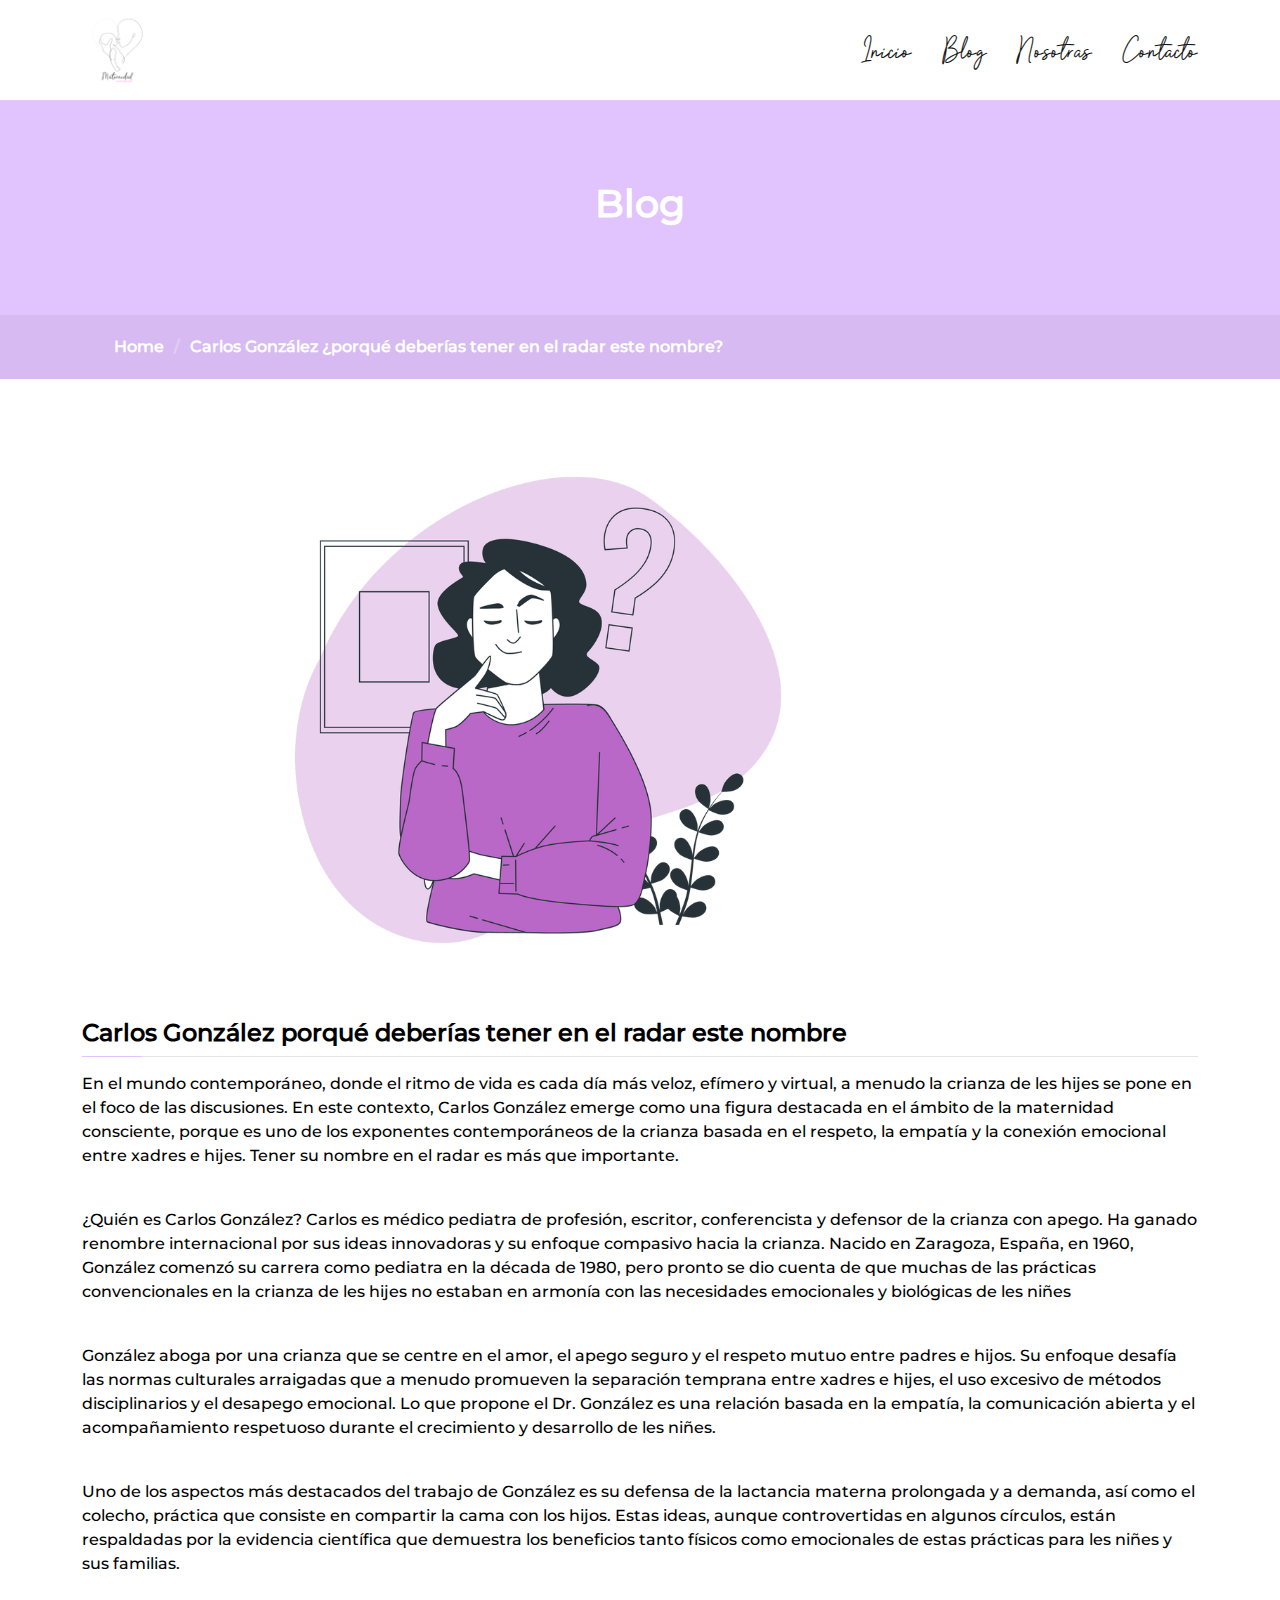
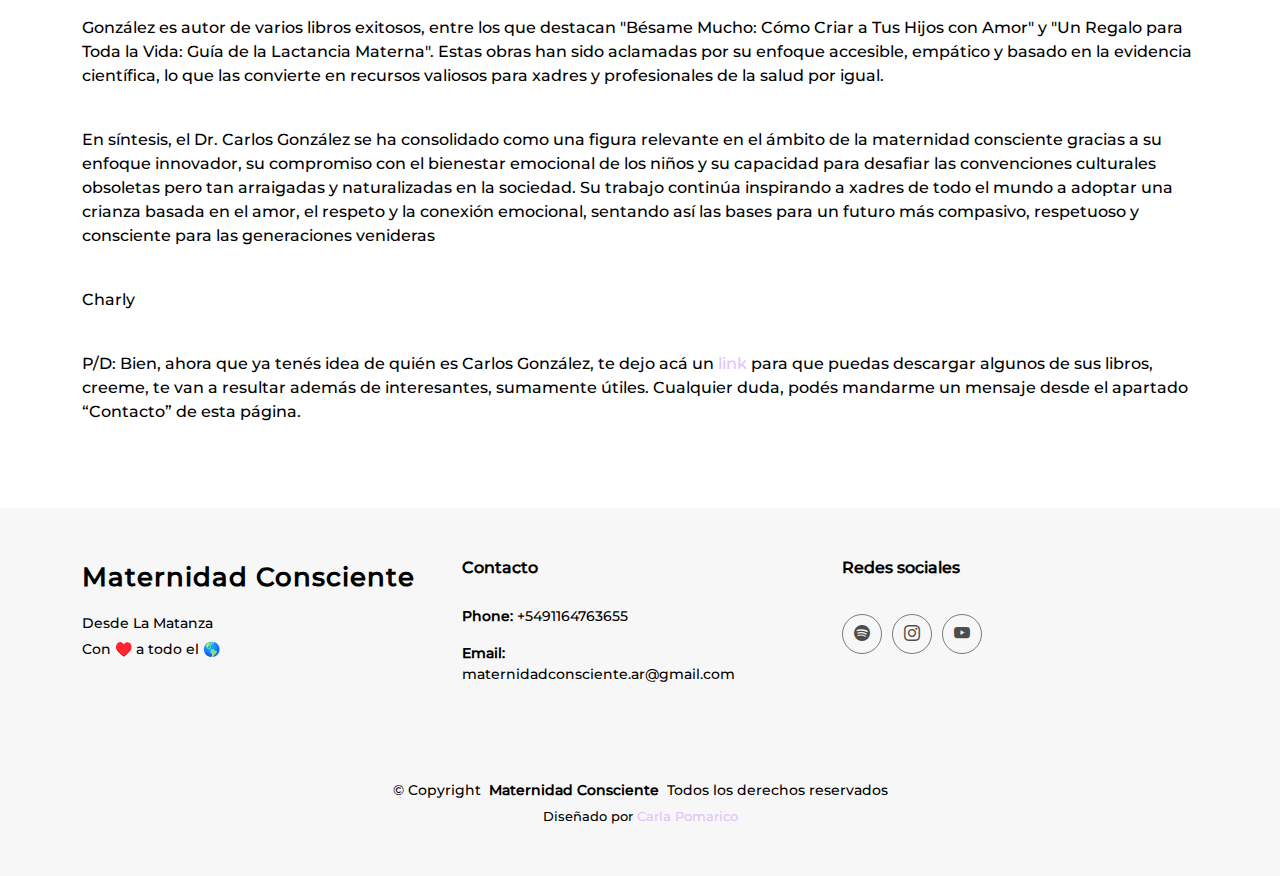
<file: blog1.html>
<!DOCTYPE html>
<html lang="es">

<head>
  <meta charset="utf-8">
  <meta content="width=device-width, initial-scale=1.0" name="viewport">
  <title>Blog - Maternidad Consciente</title>
  <meta content="" name="description">
  <meta content="" name="keywords">

  <!-- Favicons -->
  <link href="" rel="icon">
  <link href="" rel="apple-touch-icon">

  <!-- Fonts -->
  <link href="https://fonts.googleapis.com" rel="preconnect">
  <link href="https://fonts.gstatic.com" rel="preconnect" crossorigin>
  <link href="https://fonts.googleapis.com/css2?family=Open+Sans:ital,wght@0,300;0,400;0,500;0,600;0,700;0,800;1,300;1,400;1,500;1,600;1,700;1,800&family=Poppins:ital,wght@0,100;0,200;0,300;0,400;0,500;0,600;0,700;0,800;0,900;1,100;1,200;1,300;1,400;1,500;1,600;1,700;1,800;1,900&family=Raleway:ital,wght@0,100;0,200;0,300;0,400;0,500;0,600;0,700;0,800;0,900;1,100;1,200;1,300;1,400;1,500;1,600;1,700;1,800;1,900&display=swap" rel="stylesheet">

  <!-- Vendor CSS Files -->
  <link href="assets/vendor/bootstrap/css/bootstrap.min.css" rel="stylesheet">
  <link href="assets/vendor/bootstrap-icons/bootstrap-icons.css" rel="stylesheet">
  <link href="assets/vendor/aos/aos.css" rel="stylesheet">
  <link href="assets/vendor/glightbox/css/glightbox.min.css" rel="stylesheet">
  <link href="assets/vendor/swiper/swiper-bundle.min.css" rel="stylesheet">

  <!-- Main CSS File -->
  <link href="assets/css/main.css" rel="stylesheet">

  <!-- =======================================================
  * Template Name: Mentor
  * Template URL: https://bootstrapmade.com/mentor-free-education-bootstrap-theme/
  * Updated: May 18 2024 with Bootstrap v5.3.3
  * Author: BootstrapMade.com
  * License: https://bootstrapmade.com/license/
  ======================================================== -->
</head>

<body class="course-details-page">

  <header id="header" class="header d-flex align-items-center sticky-top">
    <div class="container-fluid container-xl position-relative d-flex align-items-center">

      <a href="index.html" class="logo d-flex align-items-center me-auto">
        <!-- Uncomment the line below if you also wish to use an image logo -->
        <!-- <img src="assets/img/logo.png" alt=""> -->
        <img src="./assets/img/web logo1.png" alt="">
      </a>

      <nav id="navmenu" class="navmenu">
        <ul>
          <li><a href="index.html" >Inicio<br></a></li> 
          <li><a href="blog.html">Blog</a></li>           
          <li><a href="about.html">Nosotras</a></li>        
          <li><a href="contact.html">Contacto</a></li>
        </ul>
        <i class="mobile-nav-toggle d-xl-none bi bi-list"></i>
      </nav>

      

    </div>
  </header>

  <main class="main">

    <!-- Page Title -->
    <div class="page-title" data-aos="fade">
      <div class="heading">
        <div class="container">
          <div class="row d-flex justify-content-center text-center">
            <div class="col-lg-8">
              <h1>Blog</h1>
              <p class="mb-0"></p>
            </div>
          </div>
        </div>
      </div>
      <nav class="breadcrumbs">
        <div class="container">
          <ol>
            <li><a href="index.html">Home</a></li>
            <li class="current">Carlos González ¿porqué deberías tener en el radar este nombre?</li>
          </ol>
        </div>
      </nav>
    </div><!-- End Page Title -->

    <!-- Courses Course Details Section -->
    <section id="courses-course-details" class="courses-course-details section">

      <div class="container" data-aos="fade-up">

        <div class="row">
          <div class="col-lg-12">
            
            <img src="assets/img/1..png" class="img-fluid" alt="" >
            <h3>Carlos González porqué deberías tener en el radar este nombre</h3>
            <p> En el mundo contemporáneo, donde el ritmo de vida es cada día más veloz, efímero y virtual, a menudo la crianza de les hijes se pone en el foco de las discusiones. En este contexto, Carlos González emerge como una figura destacada en el ámbito de la maternidad consciente, porque es uno de los exponentes contemporáneos de la crianza basada en el respeto, la empatía y la conexión emocional entre xadres e hijes. Tener su nombre en el radar es más que importante.</p><br>
            <p>¿Quién es Carlos González? Carlos es médico pediatra de profesión, escritor, conferencista y defensor de la crianza con apego. Ha ganado renombre internacional por sus ideas innovadoras y su enfoque compasivo hacia la crianza. Nacido en Zaragoza, España, en 1960, González comenzó su carrera como pediatra en la década de 1980, pero pronto se dio cuenta de que muchas de las prácticas convencionales en la crianza de les hijes no estaban en armonía con las necesidades emocionales y biológicas de les niñes</p><br>
            <p>González aboga por una crianza que se centre en el amor, el apego seguro y el respeto mutuo entre padres e hijos. Su enfoque desafía las normas culturales arraigadas que a menudo promueven la separación temprana entre xadres e hijes, el uso excesivo de métodos disciplinarios y el desapego emocional. Lo que propone el Dr. González es una relación basada en la empatía, la comunicación abierta y el acompañamiento respetuoso durante el crecimiento y desarrollo de les niñes. </p><br>
            <p>Uno de los aspectos más destacados del trabajo de González es su defensa de la lactancia materna prolongada y a demanda, así como el colecho, práctica que consiste en compartir la cama con los hijos. Estas ideas, aunque controvertidas en algunos círculos, están respaldadas por la evidencia científica que demuestra los beneficios tanto físicos como emocionales de estas prácticas para les niñes y sus familias. </p><br>
            <p>González es autor de varios libros exitosos, entre los que destacan "Bésame Mucho: Cómo Criar a Tus Hijos con Amor" y "Un Regalo para Toda la Vida: Guía de la Lactancia Materna". Estas obras han sido aclamadas por su enfoque accesible, empático y basado en la evidencia científica, lo que las convierte en recursos valiosos para xadres y profesionales de la salud por igual.</p><br>
            <p>En síntesis, el Dr. Carlos González se ha consolidado como una figura relevante en el ámbito de la maternidad consciente gracias a su enfoque innovador, su compromiso con el bienestar emocional de los niños y su capacidad para desafiar las convenciones culturales obsoletas pero tan arraigadas y naturalizadas en la sociedad. Su trabajo continúa inspirando a xadres de todo el mundo a adoptar una crianza basada en el amor, el respeto y la conexión emocional, sentando así las bases para un futuro más compasivo, respetuoso y consciente para las generaciones venideras</p><br>
            <p>Charly </p><br>
            <p>P/D: Bien, ahora que ya tenés idea de quién es Carlos González, te dejo acá un <a href="https://drive.google.com/drive/folders/1RFBv1OMxlabTJDpLZi9rCRRDMfctDcDs">link</a> para que puedas descargar algunos de sus libros, creeme, te van a resultar además de interesantes, sumamente útiles. Cualquier duda, podés mandarme un mensaje desde el apartado “Contacto” de esta página.</p><br><br>
            
          </div>          
        </div>
      </div>
    </section><!-- /Courses Course Details Section -->
    

    <!-- /Tabs Section<section id="tabs" class="tabs section">

      <div class="container" data-aos="fade-up" data-aos-delay="100">

        <div class="row">
          <div class="col-lg-3">
            <ul class="nav nav-tabs flex-column">
              <li class="nav-item">
                <a class="nav-link active show" data-bs-toggle="tab" href="#tab-1">Modi sit est</a>
              </li>
              <li class="nav-item">
                <a class="nav-link" data-bs-toggle="tab" href="#tab-2">Unde praesentium sed</a>
              </li>
              <li class="nav-item">
                <a class="nav-link" data-bs-toggle="tab" href="#tab-3">Pariatur explicabo vel</a>
              </li>
              <li class="nav-item">
                <a class="nav-link" data-bs-toggle="tab" href="#tab-4">Nostrum qui quasi</a>
              </li>
              <li class="nav-item">
                <a class="nav-link" data-bs-toggle="tab" href="#tab-5">Iusto ut expedita aut</a>
              </li>
            </ul>
          </div>
          <div class="col-lg-9 mt-4 mt-lg-0">
            <div class="tab-content">
              <div class="tab-pane active show" id="tab-1">
                <div class="row">
                  <div class="col-lg-8 details order-2 order-lg-1">
                    <h3>Architecto ut aperiam autem id</h3>
                    <p class="fst-italic">Qui laudantium consequatur laborum sit qui ad sapiente dila parde sonata raqer a videna mareta paulona marka</p>
                    <p>Et nobis maiores eius. Voluptatibus ut enim blanditiis atque harum sint. Laborum eos ipsum ipsa odit magni. Incidunt hic ut molestiae aut qui. Est repellat minima eveniet eius et quis magni nihil. Consequatur dolorem quaerat quos qui similique accusamus nostrum rem vero</p>
                  </div>
                  <div class="col-lg-4 text-center order-1 order-lg-2">
                    <img src="assets/img/Fondo.png" alt="" class="img-fluid">
                  </div>
                </div>
              </div>
              <div class="tab-pane" id="tab-2">
                <div class="row">
                  <div class="col-lg-8 details order-2 order-lg-1">
                    <h3>Et blanditiis nemo veritatis excepturi</h3>
                    <p class="fst-italic">Qui laudantium consequatur laborum sit qui ad sapiente dila parde sonata raqer a videna mareta paulona marka</p>
                    <p>Ea ipsum voluptatem consequatur quis est. Illum error ullam omnis quia et reiciendis sunt sunt est. Non aliquid repellendus itaque accusamus eius et velit ipsa voluptates. Optio nesciunt eaque beatae accusamus lerode pakto madirna desera vafle de nideran pal</p>
                  </div>
                  <div class="col-lg-4 text-center order-1 order-lg-2">
                    <img src="assets/img/Fondo.png" alt="" class="img-fluid">
                  </div>
                </div>
              </div>
              <div class="tab-pane" id="tab-3">
                <div class="row">
                  <div class="col-lg-8 details order-2 order-lg-1">
                    <h3>Impedit facilis occaecati odio neque aperiam sit</h3>
                    <p class="fst-italic">Eos voluptatibus quo. Odio similique illum id quidem non enim fuga. Qui natus non sunt dicta dolor et. In asperiores velit quaerat perferendis aut</p>
                    <p>Iure officiis odit rerum. Harum sequi eum illum corrupti culpa veritatis quisquam. Neque necessitatibus illo rerum eum ut. Commodi ipsam minima molestiae sed laboriosam a iste odio. Earum odit nesciunt fugiat sit ullam. Soluta et harum voluptatem optio quae</p>
                  </div>
                  <div class="col-lg-4 text-center order-1 order-lg-2">
                    <img src="assets/img/Fondo.png" alt="" class="img-fluid">
                  </div>
                </div>
              </div>
              <div class="tab-pane" id="tab-4">
                <div class="row">
                  <div class="col-lg-8 details order-2 order-lg-1">
                    <h3>Fuga dolores inventore laboriosam ut est accusamus laboriosam dolore</h3>
                    <p class="fst-italic">Totam aperiam accusamus. Repellat consequuntur iure voluptas iure porro quis delectus</p>
                    <p>Eaque consequuntur consequuntur libero expedita in voluptas. Nostrum ipsam necessitatibus aliquam fugiat debitis quis velit. Eum ex maxime error in consequatur corporis atque. Eligendi asperiores sed qui veritatis aperiam quia a laborum inventore</p>
                  </div>
                  <div class="col-lg-4 text-center order-1 order-lg-2">
                    <img src="assets/img/Fondo.png" alt="" class="img-fluid">
                  </div>
                </div>
              </div>
              <div class="tab-pane" id="tab-5">
                <div class="row">
                  <div class="col-lg-8 details order-2 order-lg-1">
                    <h3>Est eveniet ipsam sindera pad rone matrelat sando reda</h3>
                    <p class="fst-italic">Omnis blanditiis saepe eos autem qui sunt debitis porro quia.</p>
                    <p>Exercitationem nostrum omnis. Ut reiciendis repudiandae minus. Omnis recusandae ut non quam ut quod eius qui. Ipsum quia odit vero atque qui quibusdam amet. Occaecati sed est sint aut vitae molestiae voluptate vel</p>
                  </div>
                  <div class="col-lg-4 text-center order-1 order-lg-2">
                    <img src="assets/img/Fondo.png" alt="" class="img-fluid">
                  </div>
                </div>
              </div>
            </div>
          </div>
        </div>

      </div>

    </section> -->

  </main>

    <!-- FOOTER  -->
    <footer id="footer" class="footer position-relative">

      <div class="container footer-top">
        <div class="row gy-4">
          <div class="col-lg-4 col-md-6 footer-about">
            <a href="index.html" class="logo d-flex align-items-center">
              <span class="sitename">Maternidad Consciente</span>
            </a>
            <div class="footer-contact pt-3">
              <p>Desde La Matanza</p>
              <p>Con ♥️ a todo el 🌎</p>
              
            </div>
            
          </div>
  
          <div class="col-lg-2 col-md-3 footer-links">
            <h4>Contacto</h4>
            <ul>
              <p class="mt-3"><strong>Phone:</strong> <span>+5491164763655</span></p>
              <p><strong>Email:</strong> <span>maternidadconsciente.ar@gmail.com</span></p>
            </ul>
          </div>
  
          <div class="col-lg-2 col-md-3 footer-links">          
          </div>
  
          <div class="col-lg-4 col-md-12 footer-newsletter">
            <h4>Redes sociales</h4>
            <div class="social-links d-flex mt-4">
              <a href="https://open.spotify.com/show/2LHsCtGctNnE9s2NsYrNI2"><i class="bi bi-spotify"></i></a>
              <a href="https://www.instagram.com/maternidadconsciente.ar/"><i class="bi bi-instagram"></i></a>
              <a href="https://www.youtube.com/channel/UCr6uU4M3tH1IjW_aCjeZqSw"><i class="bi bi-youtube"></i></a>
    
            </div>          
          </div>
  
        </div>
      </div>
  
        <!-- derechos -->
      <div class="container copyright text-center mt-4">
        <p>© <span>Copyright</span> <strong class="px-1 sitename">Maternidad Consciente</strong> <span>Todos los derechos reservados</span></p>
        <div class="credits">
              Diseñado por <a href="#">Carla Pomarico</a>
        </div>
      </div>
  
    </footer>

  <!-- Scroll Top -->
  <a href="#" id="scroll-top" class="scroll-top d-flex align-items-center justify-content-center"><i class="bi bi-arrow-up-short"></i></a>

  <!-- Preloader -->
  <div id="preloader"></div>

  <!-- Vendor JS Files -->
  <script src="assets/vendor/bootstrap/js/bootstrap.bundle.min.js"></script>
  <script src="assets/vendor/php-email-form/validate.js"></script>
  <script src="assets/vendor/aos/aos.js"></script>
  <script src="assets/vendor/glightbox/js/glightbox.min.js"></script>
  <script src="assets/vendor/purecounter/purecounter_vanilla.js"></script>
  <script src="assets/vendor/swiper/swiper-bundle.min.js"></script>

  <!-- Main JS File -->
  <script src="assets/js/main.js"></script>

</body>

</html>
</file>
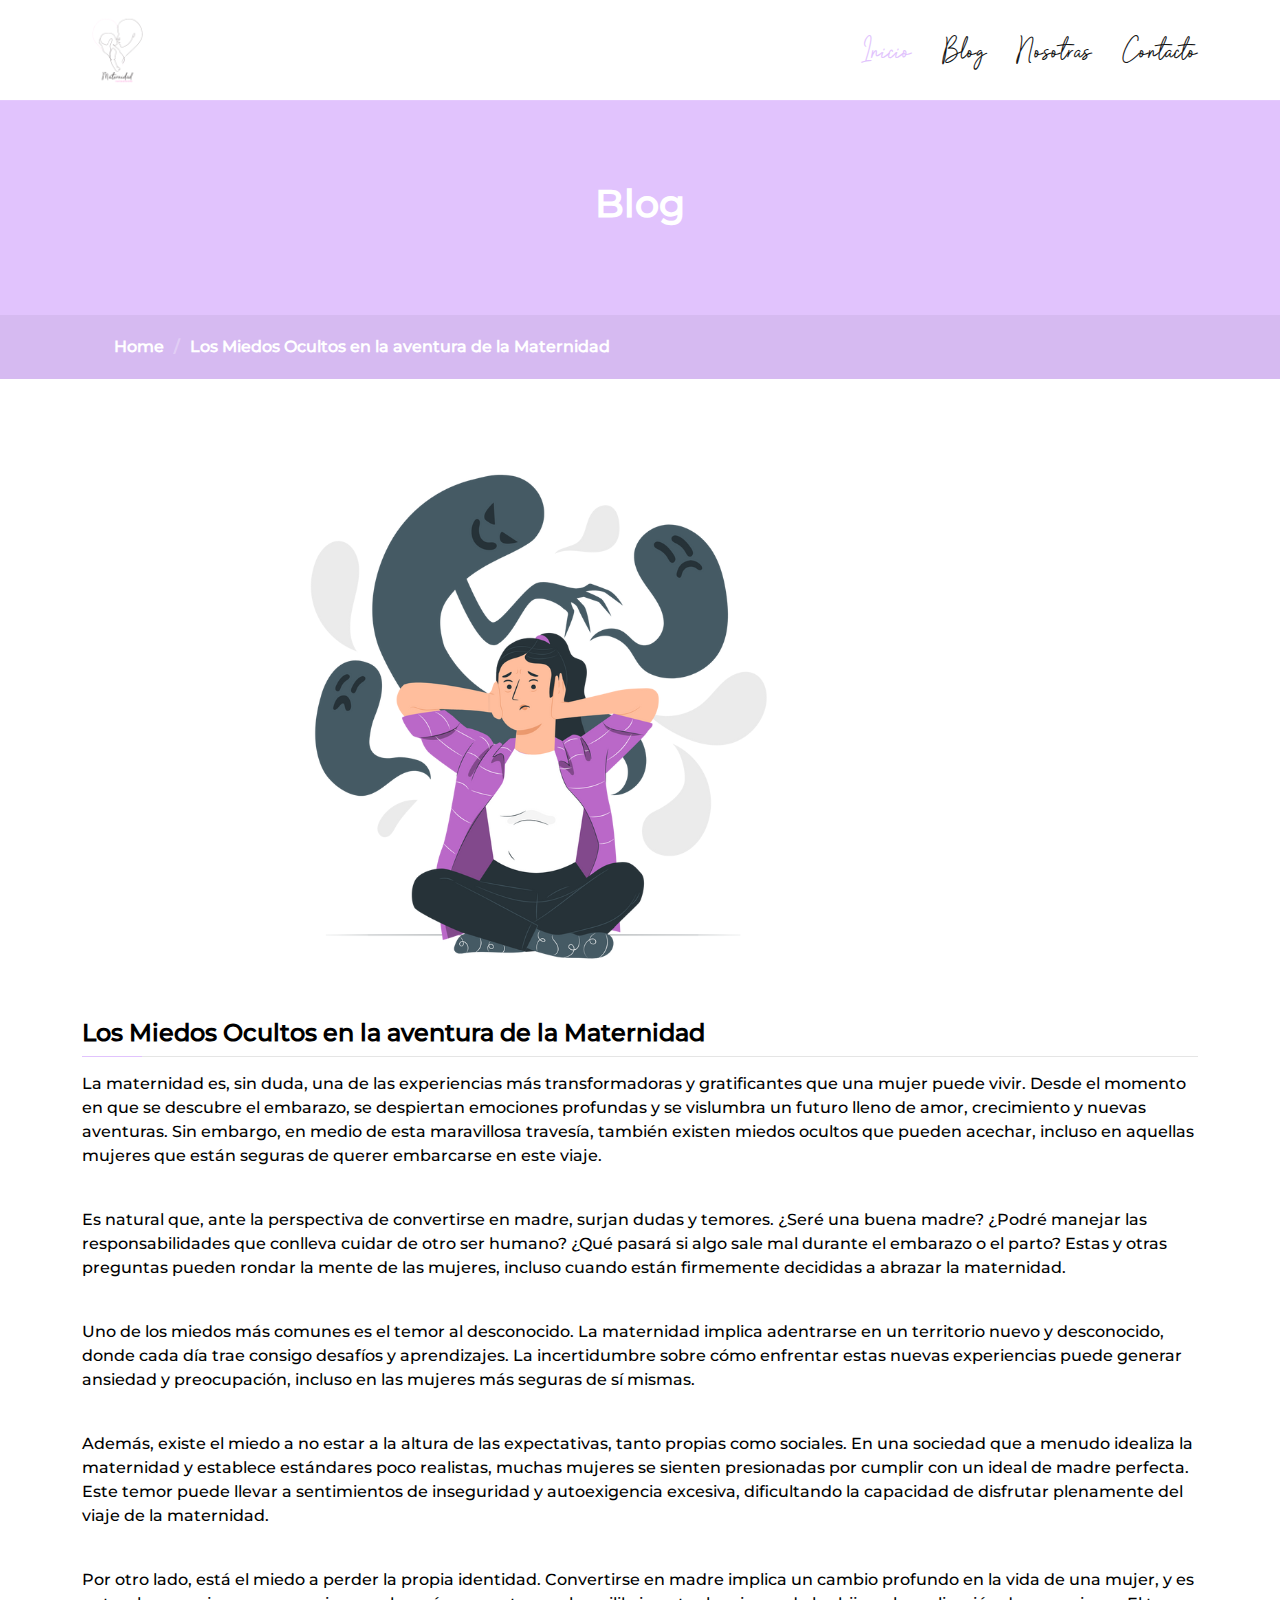
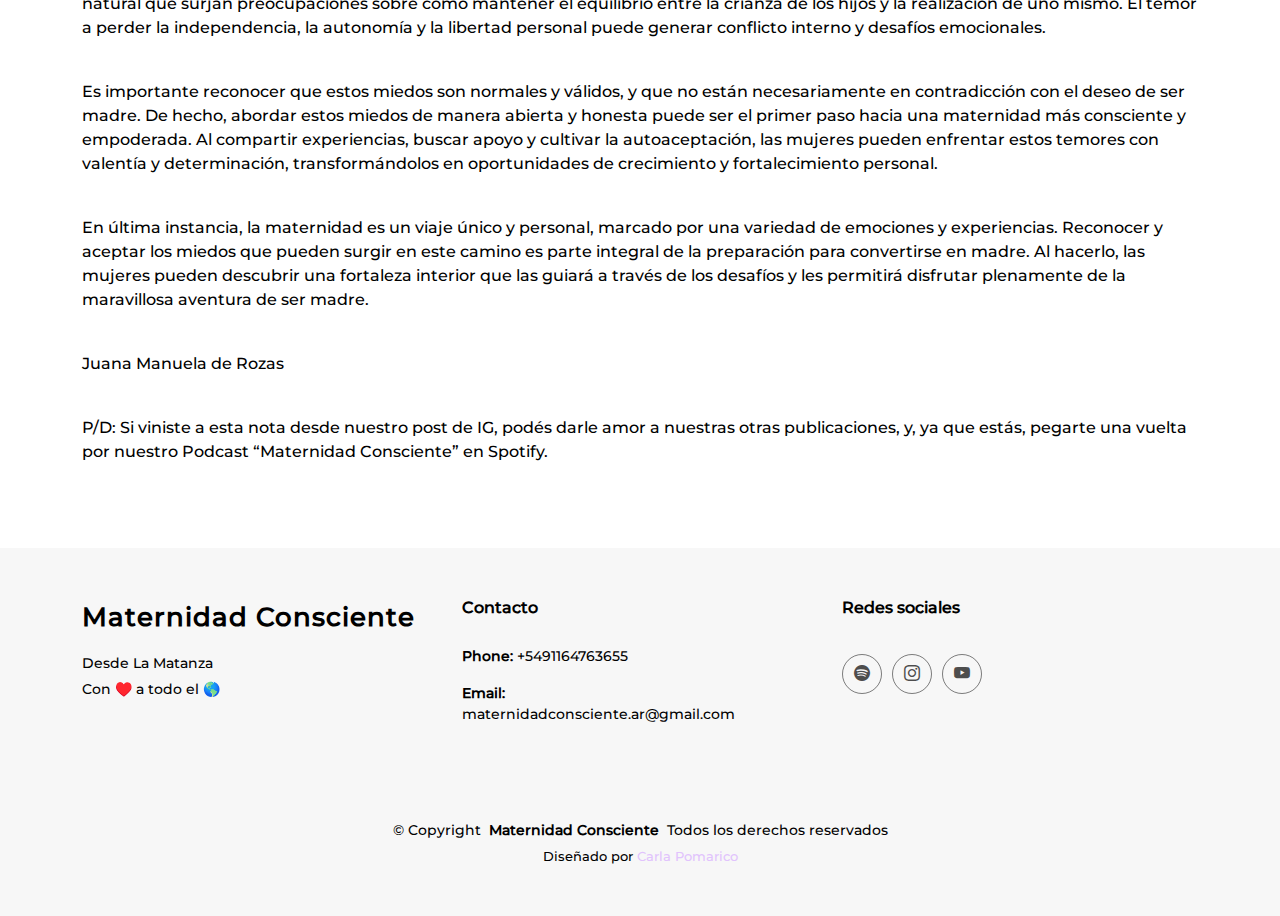
<file: blog2.html>
<!DOCTYPE html>
<html lang="es">

<head>
  <meta charset="utf-8">
  <meta content="width=device-width, initial-scale=1.0" name="viewport">
  <title>Blog - Maternidad Consciente</title>
  <meta content="" name="description">
  <meta content="" name="keywords">

  <!-- Favicons -->
  <link href="" rel="icon">
  <link href="" rel="apple-touch-icon">

  <!-- Fonts -->
  <link href="https://fonts.googleapis.com" rel="preconnect">
  <link href="https://fonts.gstatic.com" rel="preconnect" crossorigin>
  <link href="https://fonts.googleapis.com/css2?family=Open+Sans:ital,wght@0,300;0,400;0,500;0,600;0,700;0,800;1,300;1,400;1,500;1,600;1,700;1,800&family=Poppins:ital,wght@0,100;0,200;0,300;0,400;0,500;0,600;0,700;0,800;0,900;1,100;1,200;1,300;1,400;1,500;1,600;1,700;1,800;1,900&family=Raleway:ital,wght@0,100;0,200;0,300;0,400;0,500;0,600;0,700;0,800;0,900;1,100;1,200;1,300;1,400;1,500;1,600;1,700;1,800;1,900&display=swap" rel="stylesheet">

  <!-- Vendor CSS Files -->
  <link href="assets/vendor/bootstrap/css/bootstrap.min.css" rel="stylesheet">
  <link href="assets/vendor/bootstrap-icons/bootstrap-icons.css" rel="stylesheet">
  <link href="assets/vendor/aos/aos.css" rel="stylesheet">
  <link href="assets/vendor/glightbox/css/glightbox.min.css" rel="stylesheet">
  <link href="assets/vendor/swiper/swiper-bundle.min.css" rel="stylesheet">

  <!-- Main CSS File -->
  <link href="assets/css/main.css" rel="stylesheet">

  <!-- =======================================================
  * Template Name: Mentor
  * Template URL: https://bootstrapmade.com/mentor-free-education-bootstrap-theme/
  * Updated: May 18 2024 with Bootstrap v5.3.3
  * Author: BootstrapMade.com
  * License: https://bootstrapmade.com/license/
  ======================================================== -->
</head>

<body class="course-details-page">

  <header id="header" class="header d-flex align-items-center sticky-top">
    <div class="container-fluid container-xl position-relative d-flex align-items-center">

      <a href="index.html" class="logo d-flex align-items-center me-auto">
        <!-- Uncomment the line below if you also wish to use an image logo -->
        <img src="./assets/img/web logo1.png" alt="">
      </a>

      <nav id="navmenu" class="navmenu">
        <ul>
          <li><a href="index.html" class="active">Inicio<br></a></li>  
          <li><a href="blog.html">Blog</a></li>          
          <li><a href="about.html">Nosotras</a></li>
          <li><a href="contact.html">Contacto</a></li>
        </ul>
        <i class="mobile-nav-toggle d-xl-none bi bi-list"></i>
      </nav>


    </div>
  </header>

  <main class="main">

    <!-- Page Title -->
    <div class="page-title" data-aos="fade">
      <div class="heading">
        <div class="container">
          <div class="row d-flex justify-content-center text-center">
            <div class="col-lg-8">
              <h1>Blog</h1>
              <p class="mb-0"></p>
            </div>
          </div>
        </div>
      </div>
      <nav class="breadcrumbs">
        <div class="container">
          <ol>
            <li><a href="index.html">Home</a></li>
            <li class="current">Los Miedos Ocultos en la aventura de la Maternidad</li>
          </ol>
        </div>
      </nav>
    </div><!-- End Page Title -->

    <!-- Courses Course Details Section -->
    <section id="courses-course-details" class="courses-course-details section">

      <div class="container" data-aos="fade-up">

        <div class="row">
          <div class="col-lg-12">
            
            <img src="assets/img/2..png" class="img-fluid" alt="" >
            <h3>Los Miedos Ocultos en la aventura de la Maternidad</h3>
            <p> La maternidad es, sin duda, una de las experiencias más transformadoras y gratificantes que una mujer puede vivir. Desde el momento en que se descubre el embarazo, se despiertan emociones profundas y se vislumbra un futuro lleno de amor, crecimiento y nuevas aventuras. Sin embargo, en medio de esta maravillosa travesía, también existen miedos ocultos que pueden acechar, incluso en aquellas mujeres que están seguras de querer embarcarse en este viaje. </p><br>
            <p>Es natural que, ante la perspectiva de convertirse en madre, surjan dudas y temores. ¿Seré una buena madre? ¿Podré manejar las responsabilidades que conlleva cuidar de otro ser humano? ¿Qué pasará si algo sale mal durante el embarazo o el parto? Estas y otras preguntas pueden rondar la mente de las mujeres, incluso cuando están firmemente decididas a abrazar la maternidad.</p><br>
            <p>Uno de los miedos más comunes es el temor al desconocido. La maternidad implica adentrarse en un territorio nuevo y desconocido, donde cada día trae consigo desafíos y aprendizajes. La incertidumbre sobre cómo enfrentar estas nuevas experiencias puede generar ansiedad y preocupación, incluso en las mujeres más seguras de sí mismas.</p><br>
            <p>Además, existe el miedo a no estar a la altura de las expectativas, tanto propias como sociales. En una sociedad que a menudo idealiza la maternidad y establece estándares poco realistas, muchas mujeres se sienten presionadas por cumplir con un ideal de madre perfecta. Este temor puede llevar a sentimientos de inseguridad y autoexigencia excesiva, dificultando la capacidad de disfrutar plenamente del viaje de la maternidad.</p><br>
            <p>Por otro lado, está el miedo a perder la propia identidad. Convertirse en madre implica un cambio profundo en la vida de una mujer, y es natural que surjan preocupaciones sobre cómo mantener el equilibrio entre la crianza de los hijos y la realización de uno mismo. El temor a perder la independencia, la autonomía y la libertad personal puede generar conflicto interno y desafíos emocionales.</p><br>
            <p>Es importante reconocer que estos miedos son normales y válidos, y que no están necesariamente en contradicción con el deseo de ser madre. De hecho, abordar estos miedos de manera abierta y honesta puede ser el primer paso hacia una maternidad más consciente y empoderada. Al compartir experiencias, buscar apoyo y cultivar la autoaceptación, las mujeres pueden enfrentar estos temores con valentía y determinación, transformándolos en oportunidades de crecimiento y fortalecimiento personal.</p><br>
            <p>En última instancia, la maternidad es un viaje único y personal, marcado por una variedad de emociones y experiencias. Reconocer y aceptar los miedos que pueden surgir en este camino es parte integral de la preparación para convertirse en madre. Al hacerlo, las mujeres pueden descubrir una fortaleza interior que las guiará a través de los desafíos y les permitirá disfrutar plenamente de la maravillosa aventura de ser madre. </p><br>
            <p>Juana Manuela de Rozas</p><br>
            <p>P/D: Si viniste a esta nota desde nuestro post de IG, podés darle amor a nuestras otras publicaciones, y, ya que estás, pegarte una vuelta por nuestro Podcast “Maternidad Consciente” en Spotify.</p><br><br>
            
          </div>          
        </div>
      </div>
    </section><!-- /Courses Course Details Section -->
    

    <!-- /Tabs Section<section id="tabs" class="tabs section">

      <div class="container" data-aos="fade-up" data-aos-delay="100">

        <div class="row">
          <div class="col-lg-3">
            <ul class="nav nav-tabs flex-column">
              <li class="nav-item">
                <a class="nav-link active show" data-bs-toggle="tab" href="#tab-1">Modi sit est</a>
              </li>
              <li class="nav-item">
                <a class="nav-link" data-bs-toggle="tab" href="#tab-2">Unde praesentium sed</a>
              </li>
              <li class="nav-item">
                <a class="nav-link" data-bs-toggle="tab" href="#tab-3">Pariatur explicabo vel</a>
              </li>
              <li class="nav-item">
                <a class="nav-link" data-bs-toggle="tab" href="#tab-4">Nostrum qui quasi</a>
              </li>
              <li class="nav-item">
                <a class="nav-link" data-bs-toggle="tab" href="#tab-5">Iusto ut expedita aut</a>
              </li>
            </ul>
          </div>
          <div class="col-lg-9 mt-4 mt-lg-0">
            <div class="tab-content">
              <div class="tab-pane active show" id="tab-1">
                <div class="row">
                  <div class="col-lg-8 details order-2 order-lg-1">
                    <h3>Architecto ut aperiam autem id</h3>
                    <p class="fst-italic">Qui laudantium consequatur laborum sit qui ad sapiente dila parde sonata raqer a videna mareta paulona marka</p>
                    <p>Et nobis maiores eius. Voluptatibus ut enim blanditiis atque harum sint. Laborum eos ipsum ipsa odit magni. Incidunt hic ut molestiae aut qui. Est repellat minima eveniet eius et quis magni nihil. Consequatur dolorem quaerat quos qui similique accusamus nostrum rem vero</p>
                  </div>
                  <div class="col-lg-4 text-center order-1 order-lg-2">
                    <img src="assets/img/Fondo.png" alt="" class="img-fluid">
                  </div>
                </div>
              </div>
              <div class="tab-pane" id="tab-2">
                <div class="row">
                  <div class="col-lg-8 details order-2 order-lg-1">
                    <h3>Et blanditiis nemo veritatis excepturi</h3>
                    <p class="fst-italic">Qui laudantium consequatur laborum sit qui ad sapiente dila parde sonata raqer a videna mareta paulona marka</p>
                    <p>Ea ipsum voluptatem consequatur quis est. Illum error ullam omnis quia et reiciendis sunt sunt est. Non aliquid repellendus itaque accusamus eius et velit ipsa voluptates. Optio nesciunt eaque beatae accusamus lerode pakto madirna desera vafle de nideran pal</p>
                  </div>
                  <div class="col-lg-4 text-center order-1 order-lg-2">
                    <img src="assets/img/Fondo.png" alt="" class="img-fluid">
                  </div>
                </div>
              </div>
              <div class="tab-pane" id="tab-3">
                <div class="row">
                  <div class="col-lg-8 details order-2 order-lg-1">
                    <h3>Impedit facilis occaecati odio neque aperiam sit</h3>
                    <p class="fst-italic">Eos voluptatibus quo. Odio similique illum id quidem non enim fuga. Qui natus non sunt dicta dolor et. In asperiores velit quaerat perferendis aut</p>
                    <p>Iure officiis odit rerum. Harum sequi eum illum corrupti culpa veritatis quisquam. Neque necessitatibus illo rerum eum ut. Commodi ipsam minima molestiae sed laboriosam a iste odio. Earum odit nesciunt fugiat sit ullam. Soluta et harum voluptatem optio quae</p>
                  </div>
                  <div class="col-lg-4 text-center order-1 order-lg-2">
                    <img src="assets/img/Fondo.png" alt="" class="img-fluid">
                  </div>
                </div>
              </div>
              <div class="tab-pane" id="tab-4">
                <div class="row">
                  <div class="col-lg-8 details order-2 order-lg-1">
                    <h3>Fuga dolores inventore laboriosam ut est accusamus laboriosam dolore</h3>
                    <p class="fst-italic">Totam aperiam accusamus. Repellat consequuntur iure voluptas iure porro quis delectus</p>
                    <p>Eaque consequuntur consequuntur libero expedita in voluptas. Nostrum ipsam necessitatibus aliquam fugiat debitis quis velit. Eum ex maxime error in consequatur corporis atque. Eligendi asperiores sed qui veritatis aperiam quia a laborum inventore</p>
                  </div>
                  <div class="col-lg-4 text-center order-1 order-lg-2">
                    <img src="assets/img/Fondo.png" alt="" class="img-fluid">
                  </div>
                </div>
              </div>
              <div class="tab-pane" id="tab-5">
                <div class="row">
                  <div class="col-lg-8 details order-2 order-lg-1">
                    <h3>Est eveniet ipsam sindera pad rone matrelat sando reda</h3>
                    <p class="fst-italic">Omnis blanditiis saepe eos autem qui sunt debitis porro quia.</p>
                    <p>Exercitationem nostrum omnis. Ut reiciendis repudiandae minus. Omnis recusandae ut non quam ut quod eius qui. Ipsum quia odit vero atque qui quibusdam amet. Occaecati sed est sint aut vitae molestiae voluptate vel</p>
                  </div>
                  <div class="col-lg-4 text-center order-1 order-lg-2">
                    <img src="assets/img/Fondo.png" alt="" class="img-fluid">
                  </div>
                </div>
              </div>
            </div>
          </div>
        </div>

      </div>

    </section> -->

  </main>

   <!-- FOOTER  -->
   <footer id="footer" class="footer position-relative">

    <div class="container footer-top">
      <div class="row gy-4">
        <div class="col-lg-4 col-md-6 footer-about">
          <a href="index.html" class="logo d-flex align-items-center">
            <span class="sitename">Maternidad Consciente</span>
          </a>
          <div class="footer-contact pt-3">
            <p>Desde La Matanza</p>
            <p>Con ♥️ a todo el 🌎</p>
            
          </div>
          
        </div>

        <div class="col-lg-2 col-md-3 footer-links">
          <h4>Contacto</h4>
          <ul>
            <p class="mt-3"><strong>Phone:</strong> <span>+5491164763655</span></p>
            <p><strong>Email:</strong> <span>maternidadconsciente.ar@gmail.com</span></p>
          </ul>
        </div>

        <div class="col-lg-2 col-md-3 footer-links">          
        </div>

        <div class="col-lg-4 col-md-12 footer-newsletter">
          <h4>Redes sociales</h4>
          <div class="social-links d-flex mt-4">
            <a href="https://open.spotify.com/show/2LHsCtGctNnE9s2NsYrNI2"><i class="bi bi-spotify"></i></a>
            <a href="https://www.instagram.com/maternidadconsciente.ar/"><i class="bi bi-instagram"></i></a>
            <a href="https://www.youtube.com/channel/UCr6uU4M3tH1IjW_aCjeZqSw"><i class="bi bi-youtube"></i></a>
  
          </div>          
        </div>

      </div>
    </div>

      <!-- derechos -->
    <div class="container copyright text-center mt-4">
      <p>© <span>Copyright</span> <strong class="px-1 sitename">Maternidad Consciente</strong> <span>Todos los derechos reservados</span></p>
      <div class="credits">
            Diseñado por <a href="#">Carla Pomarico</a>
      </div>
    </div>

  </footer>

  <!-- Scroll Top -->
  <a href="#" id="scroll-top" class="scroll-top d-flex align-items-center justify-content-center"><i class="bi bi-arrow-up-short"></i></a>

  <!-- Preloader -->
  <div id="preloader"></div>

  <!-- Vendor JS Files -->
  <script src="assets/vendor/bootstrap/js/bootstrap.bundle.min.js"></script>
  <script src="assets/vendor/php-email-form/validate.js"></script>
  <script src="assets/vendor/aos/aos.js"></script>
  <script src="assets/vendor/glightbox/js/glightbox.min.js"></script>
  <script src="assets/vendor/purecounter/purecounter_vanilla.js"></script>
  <script src="assets/vendor/swiper/swiper-bundle.min.js"></script>

  <!-- Main JS File -->
  <script src="assets/js/main.js"></script>

</body>

</html>
</file>
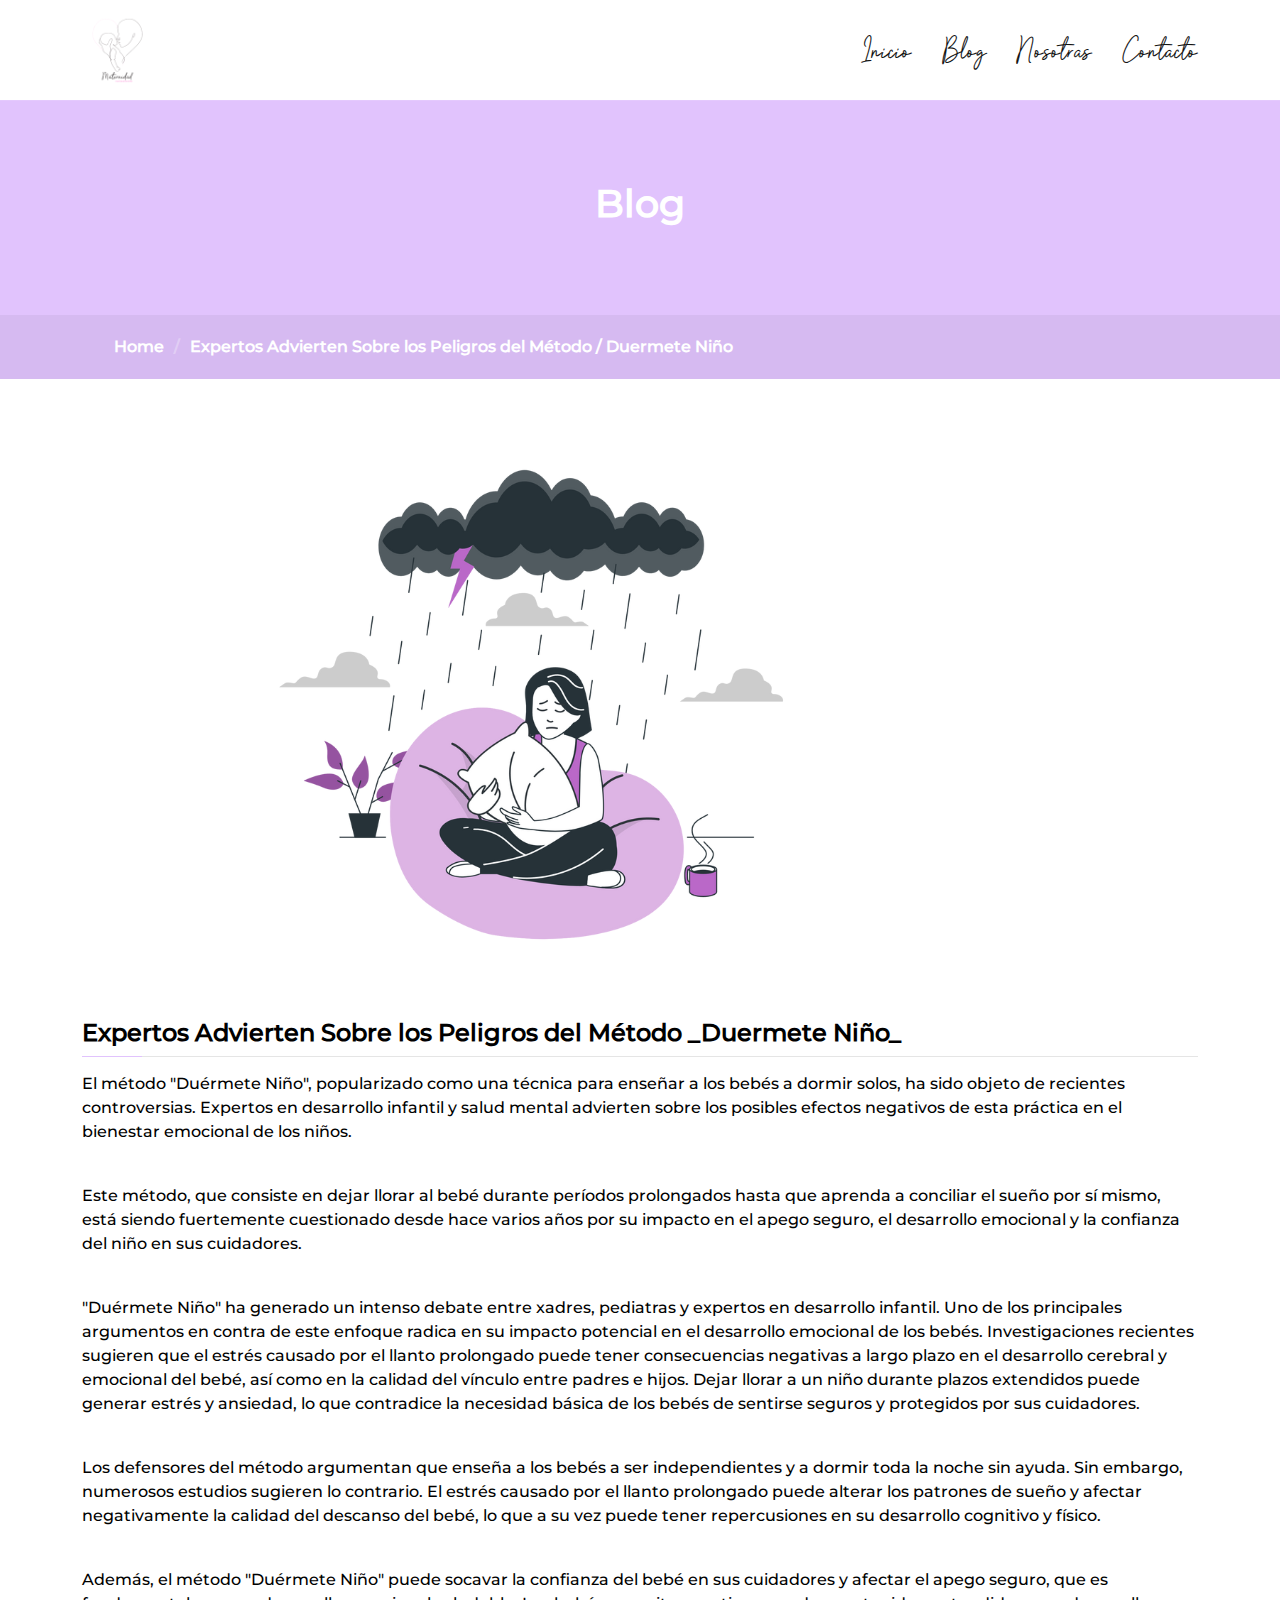
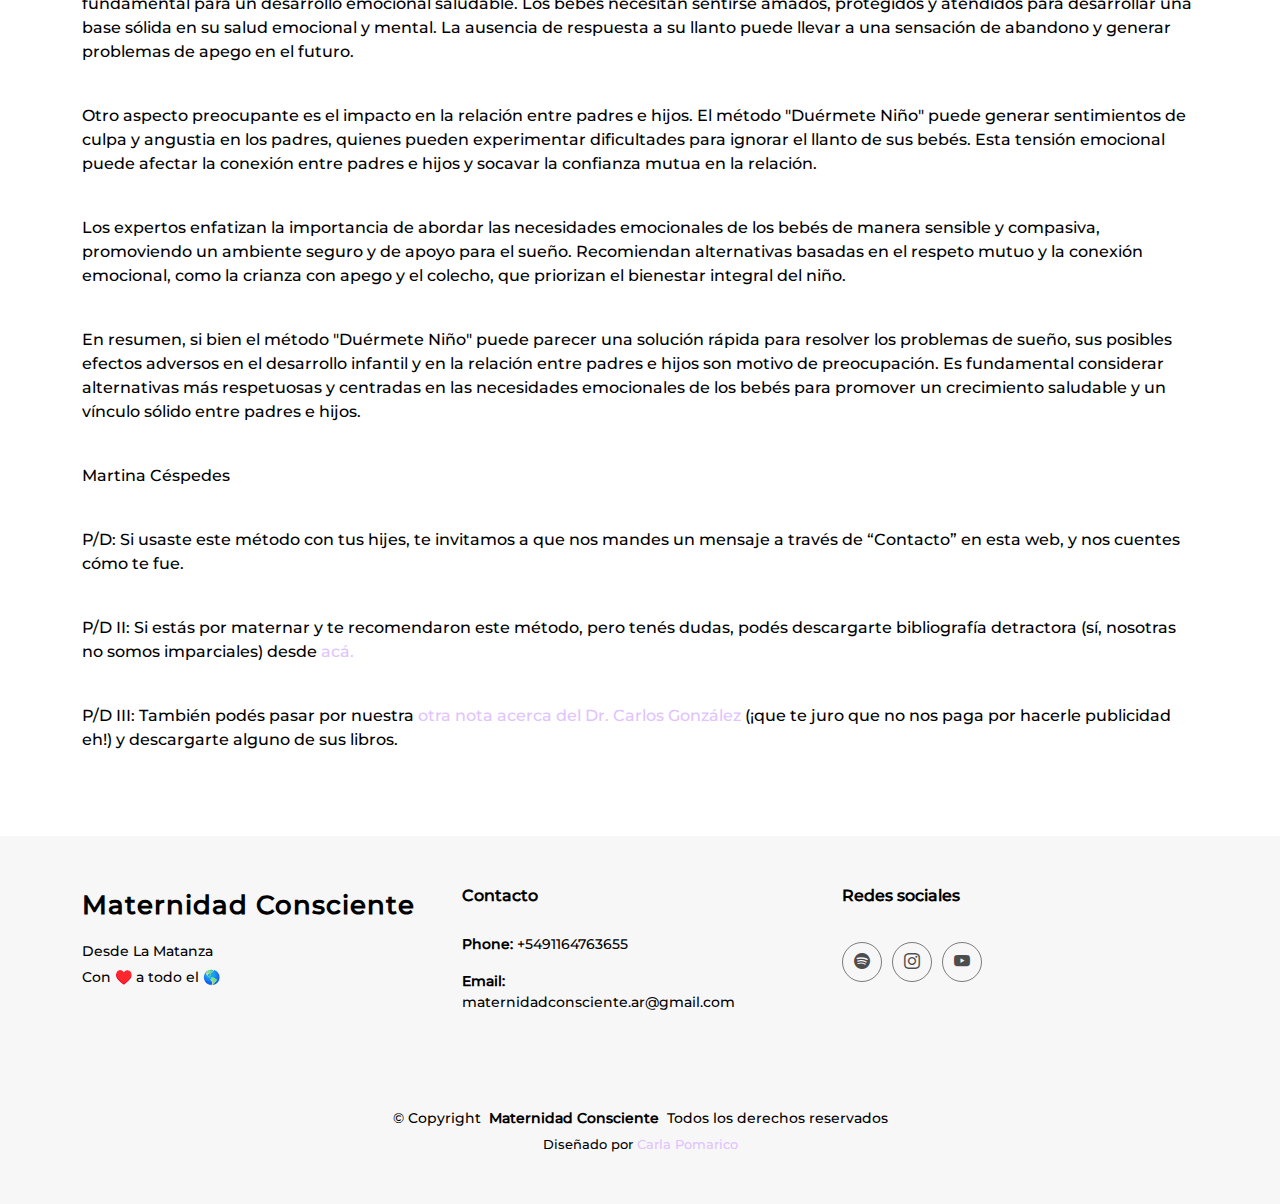
<file: blog3.html>
<!DOCTYPE html>
<html lang="es">

<head>
  <meta charset="utf-8">
  <meta content="width=device-width, initial-scale=1.0" name="viewport">
  <title>Blog - Maternidad Consciente</title>
  <meta content="" name="description">
  <meta content="" name="keywords">

  <!-- Favicons -->
  <link href="" rel="icon">
  <link href="" rel="apple-touch-icon">

  <!-- Fonts -->
  <link href="https://fonts.googleapis.com" rel="preconnect">
  <link href="https://fonts.gstatic.com" rel="preconnect" crossorigin>
  <link href="https://fonts.googleapis.com/css2?family=Open+Sans:ital,wght@0,300;0,400;0,500;0,600;0,700;0,800;1,300;1,400;1,500;1,600;1,700;1,800&family=Poppins:ital,wght@0,100;0,200;0,300;0,400;0,500;0,600;0,700;0,800;0,900;1,100;1,200;1,300;1,400;1,500;1,600;1,700;1,800;1,900&family=Raleway:ital,wght@0,100;0,200;0,300;0,400;0,500;0,600;0,700;0,800;0,900;1,100;1,200;1,300;1,400;1,500;1,600;1,700;1,800;1,900&display=swap" rel="stylesheet">

  <!-- Vendor CSS Files -->
  <link href="assets/vendor/bootstrap/css/bootstrap.min.css" rel="stylesheet">
  <link href="assets/vendor/bootstrap-icons/bootstrap-icons.css" rel="stylesheet">
  <link href="assets/vendor/aos/aos.css" rel="stylesheet">
  <link href="assets/vendor/glightbox/css/glightbox.min.css" rel="stylesheet">
  <link href="assets/vendor/swiper/swiper-bundle.min.css" rel="stylesheet">

  <!-- Main CSS File -->
  <link href="assets/css/main.css" rel="stylesheet">

  <!-- =======================================================
  * Template Name: Mentor
  * Template URL: https://bootstrapmade.com/mentor-free-education-bootstrap-theme/
  * Updated: May 18 2024 with Bootstrap v5.3.3
  * Author: BootstrapMade.com
  * License: https://bootstrapmade.com/license/
  ======================================================== -->
</head>

<body class="course-details-page">

  <header id="header" class="header d-flex align-items-center sticky-top">
    <div class="container-fluid container-xl position-relative d-flex align-items-center">

      <a href="index.html" class="logo d-flex align-items-center me-auto">
        <!-- Uncomment the line below if you also wish to use an image logo -->
        <!-- <img src="assets/img/logo.png" alt=""> -->
        <img src="./assets/img/web logo1.png" alt="">
      </a>

      <nav id="navmenu" class="navmenu">
        <ul>
          <li><a href="index.html" >Inicio<br></a></li>  
          <li><a href="blog.html">Blog</a></li>          
          <li><a href="about.html">Nosotras</a></li>        
          <li><a href="contact.html">Contacto</a></li>
        </ul>
        <i class="mobile-nav-toggle d-xl-none bi bi-list"></i>
      </nav>

      

    </div>
  </header>

  <main class="main">

    <!-- Page Title -->
    <div class="page-title" data-aos="fade">
      <div class="heading">
        <div class="container">
          <div class="row d-flex justify-content-center text-center">
            <div class="col-lg-8">
              <h1>Blog</h1>
              <p class="mb-0"></p>
            </div>
          </div>
        </div>
      </div>
      <nav class="breadcrumbs">
        <div class="container">
          <ol>
            <li><a href="index.html">Home</a></li>
            <li class="current">Expertos Advierten Sobre los Peligros del Método / Duermete Niño</li>
          </ol>
        </div>
      </nav>
    </div><!-- End Page Title -->

    <!-- Courses Course Details Section -->
    <section id="courses-course-details" class="courses-course-details section">

      <div class="container" data-aos="fade-up">

        <div class="row">
          <div class="col-lg-12">
            
            <img src="assets/img/3..png" class="img-fluid" alt="" >
            <h3>Expertos Advierten Sobre los Peligros del Método _Duermete Niño_</h3>
            <p>El método "Duérmete Niño", popularizado como una técnica para enseñar a los bebés a dormir solos, ha sido objeto de recientes controversias. Expertos en desarrollo infantil y salud mental advierten sobre los posibles efectos negativos de esta práctica en el bienestar emocional de los niños.</p><br>
            <p>Este método, que consiste en dejar llorar al bebé durante períodos prolongados hasta que aprenda a conciliar el sueño por sí mismo, está siendo fuertemente cuestionado desde hace varios años por su impacto en el apego seguro, el desarrollo emocional y la confianza del niño en sus cuidadores.</p><br>
            <p>"Duérmete Niño" ha generado un intenso debate entre xadres, pediatras y expertos en desarrollo infantil. Uno de los principales argumentos en contra de este enfoque radica en su impacto potencial en el desarrollo emocional de los bebés. Investigaciones recientes sugieren que el estrés causado por el llanto prolongado puede tener consecuencias negativas a largo plazo en el desarrollo cerebral y emocional del bebé, así como en la calidad del vínculo entre padres e hijos. Dejar llorar a un niño durante plazos extendidos puede generar estrés y ansiedad, lo que contradice la necesidad básica de los bebés de sentirse seguros y protegidos por sus cuidadores.</p><br>
            <p>Los defensores del método argumentan que enseña a los bebés a ser independientes y a dormir toda la noche sin ayuda. Sin embargo, numerosos estudios sugieren lo contrario. El estrés causado por el llanto prolongado puede alterar los patrones de sueño y afectar negativamente la calidad del descanso del bebé, lo que a su vez puede tener repercusiones en su desarrollo cognitivo y físico.</p><br>
            <p>Además, el método "Duérmete Niño" puede socavar la confianza del bebé en sus cuidadores y afectar el apego seguro, que es fundamental para un desarrollo emocional saludable. Los bebés necesitan sentirse amados, protegidos y atendidos para desarrollar una base sólida en su salud emocional y mental. La ausencia de respuesta a su llanto puede llevar a una sensación de abandono y generar problemas de apego en el futuro.</p><br>
            <p>Otro aspecto preocupante es el impacto en la relación entre padres e hijos. El método "Duérmete Niño" puede generar sentimientos de culpa y angustia en los padres, quienes pueden experimentar dificultades para ignorar el llanto de sus bebés. Esta tensión emocional puede afectar la conexión entre padres e hijos y socavar la confianza mutua en la relación.</p><br>
            <p>Los expertos enfatizan la importancia de abordar las necesidades emocionales de los bebés de manera sensible y compasiva, promoviendo un ambiente seguro y de apoyo para el sueño. Recomiendan alternativas basadas en el respeto mutuo y la conexión emocional, como la crianza con apego y el colecho, que priorizan el bienestar integral del niño.</p><br>
            <p>En resumen, si bien el método "Duérmete Niño" puede parecer una solución rápida para resolver los problemas de sueño, sus posibles efectos adversos en el desarrollo infantil y en la relación entre padres e hijos son motivo de preocupación. Es fundamental considerar alternativas más respetuosas y centradas en las necesidades emocionales de los bebés para promover un crecimiento saludable y un vínculo sólido entre padres e hijos.</p><br>
            <p>Martina Céspedes</p><br>
            <p>P/D: Si usaste este método con tus hijes, te invitamos a que nos mandes un mensaje a través de “Contacto” en esta web, y nos cuentes cómo te fue.</p><br>
            <p>P/D II: Si estás por maternar y te recomendaron este método, pero tenés dudas, podés descargarte bibliografía detractora (sí, nosotras no somos imparciales) desde <a href="https://drive.google.com/drive/folders/1dxpXfIM6Hgz0Vc8B5Lrw_nYYm_UmZBec">acá.</a></p><br>
            <p>P/D III: También podés pasar por nuestra <a href="blog1.html">otra nota acerca del Dr. Carlos González</a> (¡que te juro que no nos paga por hacerle publicidad eh!) y descargarte alguno de sus libros. </p><br><br>

          </div>          
        </div>
      </div>
    </section><!-- /Courses Course Details Section -->
    

    <!-- /Tabs Section<section id="tabs" class="tabs section">

      <div class="container" data-aos="fade-up" data-aos-delay="100">

        <div class="row">
          <div class="col-lg-3">
            <ul class="nav nav-tabs flex-column">
              <li class="nav-item">
                <a class="nav-link active show" data-bs-toggle="tab" href="#tab-1">Modi sit est</a>
              </li>
              <li class="nav-item">
                <a class="nav-link" data-bs-toggle="tab" href="#tab-2">Unde praesentium sed</a>
              </li>
              <li class="nav-item">
                <a class="nav-link" data-bs-toggle="tab" href="#tab-3">Pariatur explicabo vel</a>
              </li>
              <li class="nav-item">
                <a class="nav-link" data-bs-toggle="tab" href="#tab-4">Nostrum qui quasi</a>
              </li>
              <li class="nav-item">
                <a class="nav-link" data-bs-toggle="tab" href="#tab-5">Iusto ut expedita aut</a>
              </li>
            </ul>
          </div>
          <div class="col-lg-9 mt-4 mt-lg-0">
            <div class="tab-content">
              <div class="tab-pane active show" id="tab-1">
                <div class="row">
                  <div class="col-lg-8 details order-2 order-lg-1">
                    <h3>Architecto ut aperiam autem id</h3>
                    <p class="fst-italic">Qui laudantium consequatur laborum sit qui ad sapiente dila parde sonata raqer a videna mareta paulona marka</p>
                    <p>Et nobis maiores eius. Voluptatibus ut enim blanditiis atque harum sint. Laborum eos ipsum ipsa odit magni. Incidunt hic ut molestiae aut qui. Est repellat minima eveniet eius et quis magni nihil. Consequatur dolorem quaerat quos qui similique accusamus nostrum rem vero</p>
                  </div>
                  <div class="col-lg-4 text-center order-1 order-lg-2">
                    <img src="assets/img/Fondo.png" alt="" class="img-fluid">
                  </div>
                </div>
              </div>
              <div class="tab-pane" id="tab-2">
                <div class="row">
                  <div class="col-lg-8 details order-2 order-lg-1">
                    <h3>Et blanditiis nemo veritatis excepturi</h3>
                    <p class="fst-italic">Qui laudantium consequatur laborum sit qui ad sapiente dila parde sonata raqer a videna mareta paulona marka</p>
                    <p>Ea ipsum voluptatem consequatur quis est. Illum error ullam omnis quia et reiciendis sunt sunt est. Non aliquid repellendus itaque accusamus eius et velit ipsa voluptates. Optio nesciunt eaque beatae accusamus lerode pakto madirna desera vafle de nideran pal</p>
                  </div>
                  <div class="col-lg-4 text-center order-1 order-lg-2">
                    <img src="assets/img/Fondo.png" alt="" class="img-fluid">
                  </div>
                </div>
              </div>
              <div class="tab-pane" id="tab-3">
                <div class="row">
                  <div class="col-lg-8 details order-2 order-lg-1">
                    <h3>Impedit facilis occaecati odio neque aperiam sit</h3>
                    <p class="fst-italic">Eos voluptatibus quo. Odio similique illum id quidem non enim fuga. Qui natus non sunt dicta dolor et. In asperiores velit quaerat perferendis aut</p>
                    <p>Iure officiis odit rerum. Harum sequi eum illum corrupti culpa veritatis quisquam. Neque necessitatibus illo rerum eum ut. Commodi ipsam minima molestiae sed laboriosam a iste odio. Earum odit nesciunt fugiat sit ullam. Soluta et harum voluptatem optio quae</p>
                  </div>
                  <div class="col-lg-4 text-center order-1 order-lg-2">
                    <img src="assets/img/Fondo.png" alt="" class="img-fluid">
                  </div>
                </div>
              </div>
              <div class="tab-pane" id="tab-4">
                <div class="row">
                  <div class="col-lg-8 details order-2 order-lg-1">
                    <h3>Fuga dolores inventore laboriosam ut est accusamus laboriosam dolore</h3>
                    <p class="fst-italic">Totam aperiam accusamus. Repellat consequuntur iure voluptas iure porro quis delectus</p>
                    <p>Eaque consequuntur consequuntur libero expedita in voluptas. Nostrum ipsam necessitatibus aliquam fugiat debitis quis velit. Eum ex maxime error in consequatur corporis atque. Eligendi asperiores sed qui veritatis aperiam quia a laborum inventore</p>
                  </div>
                  <div class="col-lg-4 text-center order-1 order-lg-2">
                    <img src="assets/img/Fondo.png" alt="" class="img-fluid">
                  </div>
                </div>
              </div>
              <div class="tab-pane" id="tab-5">
                <div class="row">
                  <div class="col-lg-8 details order-2 order-lg-1">
                    <h3>Est eveniet ipsam sindera pad rone matrelat sando reda</h3>
                    <p class="fst-italic">Omnis blanditiis saepe eos autem qui sunt debitis porro quia.</p>
                    <p>Exercitationem nostrum omnis. Ut reiciendis repudiandae minus. Omnis recusandae ut non quam ut quod eius qui. Ipsum quia odit vero atque qui quibusdam amet. Occaecati sed est sint aut vitae molestiae voluptate vel</p>
                  </div>
                  <div class="col-lg-4 text-center order-1 order-lg-2">
                    <img src="assets/img/Fondo.png" alt="" class="img-fluid">
                  </div>
                </div>
              </div>
            </div>
          </div>
        </div>

      </div>

    </section> -->

  </main>

    <!-- FOOTER  -->
    <footer id="footer" class="footer position-relative">

      <div class="container footer-top">
        <div class="row gy-4">
          <div class="col-lg-4 col-md-6 footer-about">
            <a href="index.html" class="logo d-flex align-items-center">
              <span class="sitename">Maternidad Consciente</span>
            </a>
            <div class="footer-contact pt-3">
              <p>Desde La Matanza</p>
              <p>Con ♥️ a todo el 🌎</p>
              
            </div>
            
          </div>
  
          <div class="col-lg-2 col-md-3 footer-links">
            <h4>Contacto</h4>
            <ul>
              <p class="mt-3"><strong>Phone:</strong> <span>+5491164763655</span></p>
              <p><strong>Email:</strong> <span>maternidadconsciente.ar@gmail.com</span></p>
            </ul>
          </div>
  
          <div class="col-lg-2 col-md-3 footer-links">          
          </div>
  
          <div class="col-lg-4 col-md-12 footer-newsletter">
            <h4>Redes sociales</h4>
            <div class="social-links d-flex mt-4">
              <a href="https://open.spotify.com/show/2LHsCtGctNnE9s2NsYrNI2"><i class="bi bi-spotify"></i></a>
              <a href="https://www.instagram.com/maternidadconsciente.ar/"><i class="bi bi-instagram"></i></a>
              <a href="https://www.youtube.com/channel/UCr6uU4M3tH1IjW_aCjeZqSw"><i class="bi bi-youtube"></i></a>
    
            </div>          
          </div>
  
        </div>
      </div>
  
        <!-- derechos -->
      <div class="container copyright text-center mt-4">
        <p>© <span>Copyright</span> <strong class="px-1 sitename">Maternidad Consciente</strong> <span>Todos los derechos reservados</span></p>
        <div class="credits">
              Diseñado por <a href="#">Carla Pomarico</a>
        </div>
      </div>
  
    </footer>

  <!-- Scroll Top -->
  <a href="#" id="scroll-top" class="scroll-top d-flex align-items-center justify-content-center"><i class="bi bi-arrow-up-short"></i></a>

  <!-- Preloader -->
  <div id="preloader"></div>

  <!-- Vendor JS Files -->
  <script src="assets/vendor/bootstrap/js/bootstrap.bundle.min.js"></script>
  <script src="assets/vendor/php-email-form/validate.js"></script>
  <script src="assets/vendor/aos/aos.js"></script>
  <script src="assets/vendor/glightbox/js/glightbox.min.js"></script>
  <script src="assets/vendor/purecounter/purecounter_vanilla.js"></script>
  <script src="assets/vendor/swiper/swiper-bundle.min.js"></script>

  <!-- Main JS File -->
  <script src="assets/js/main.js"></script>

</body>

</html>
</file>
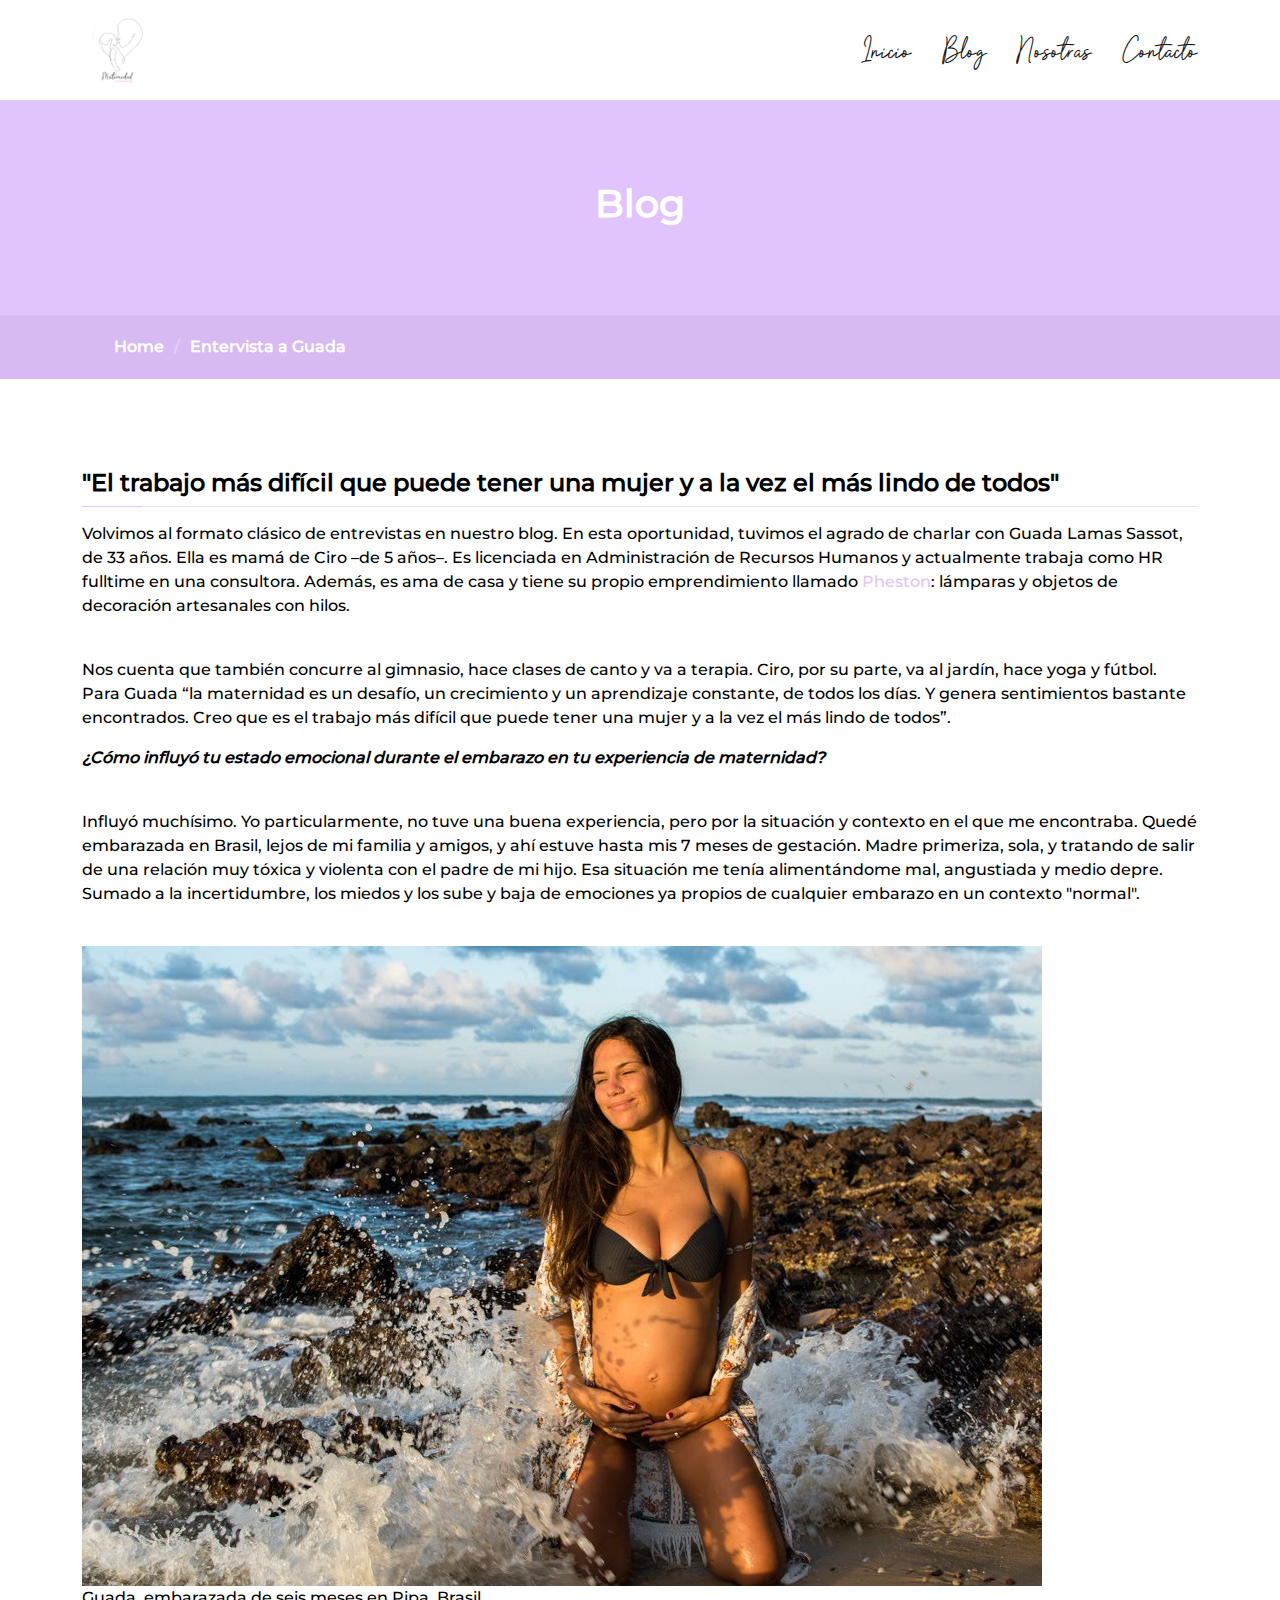
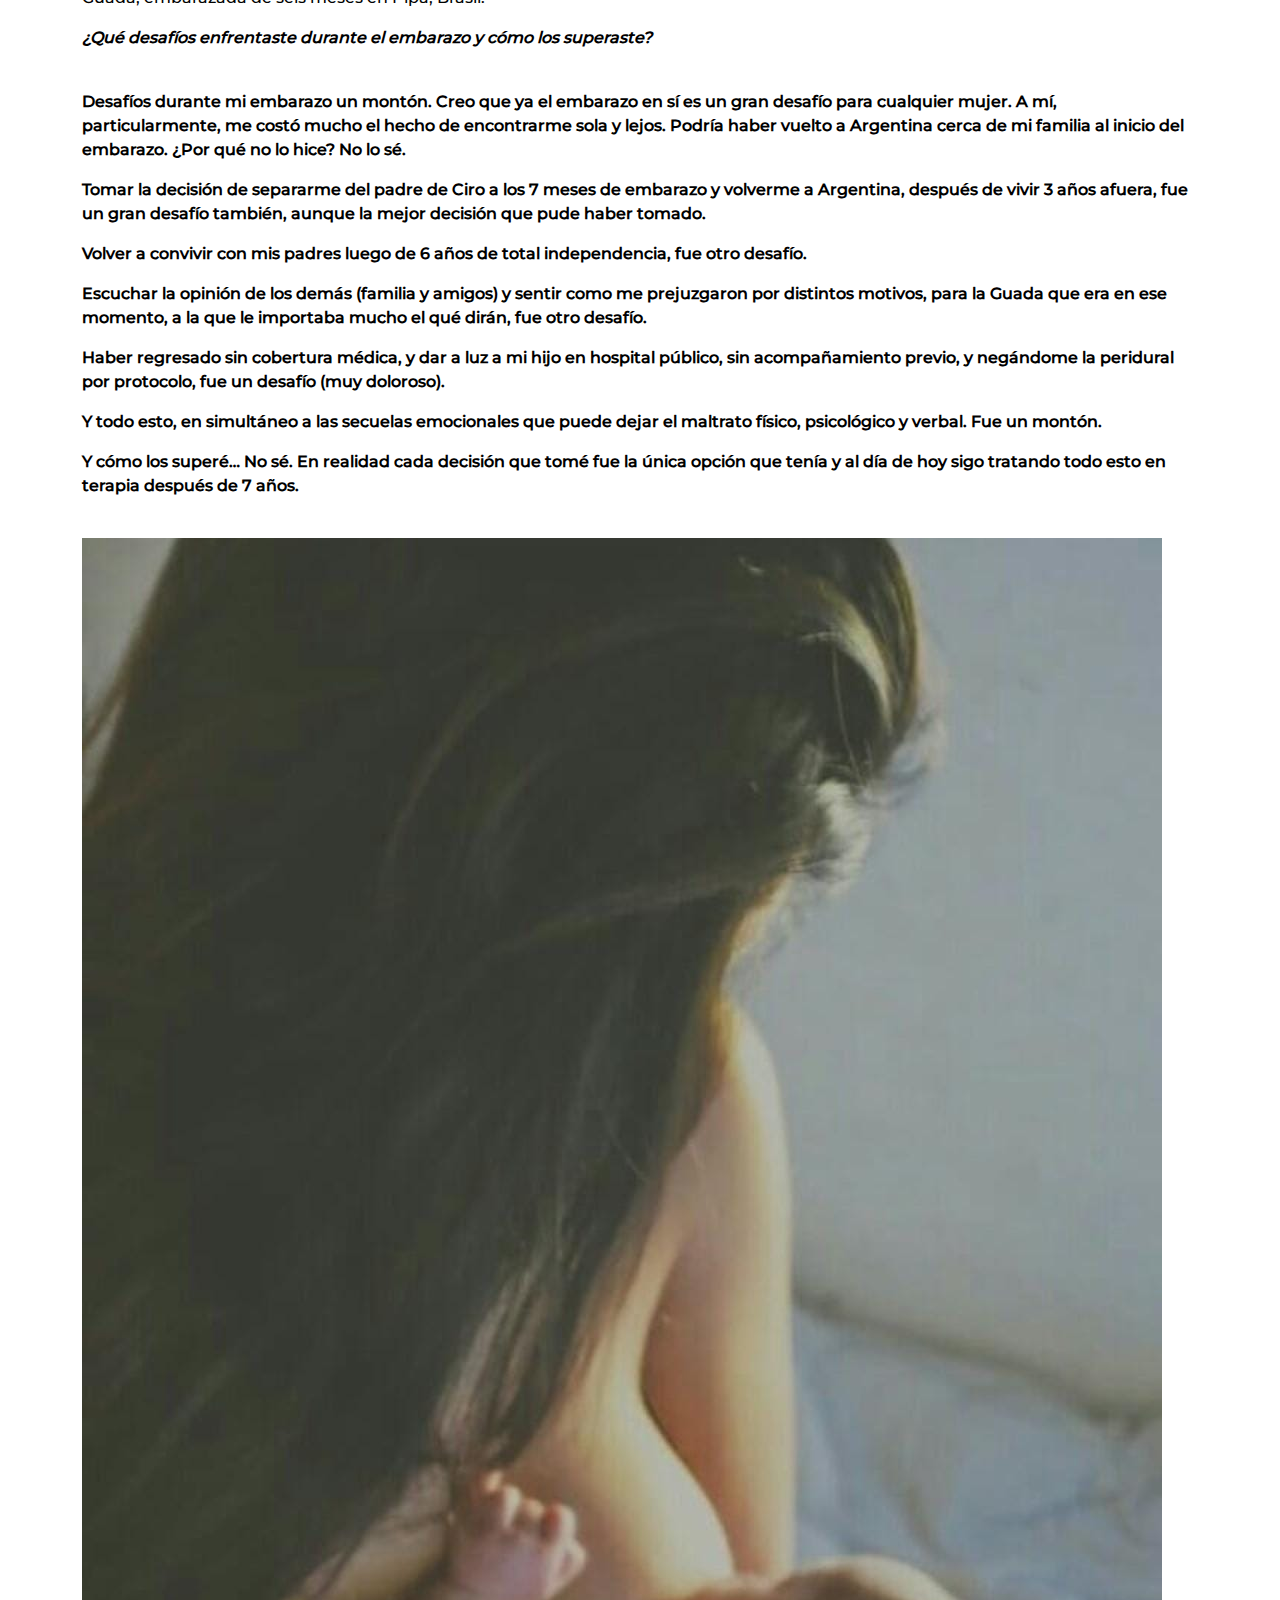
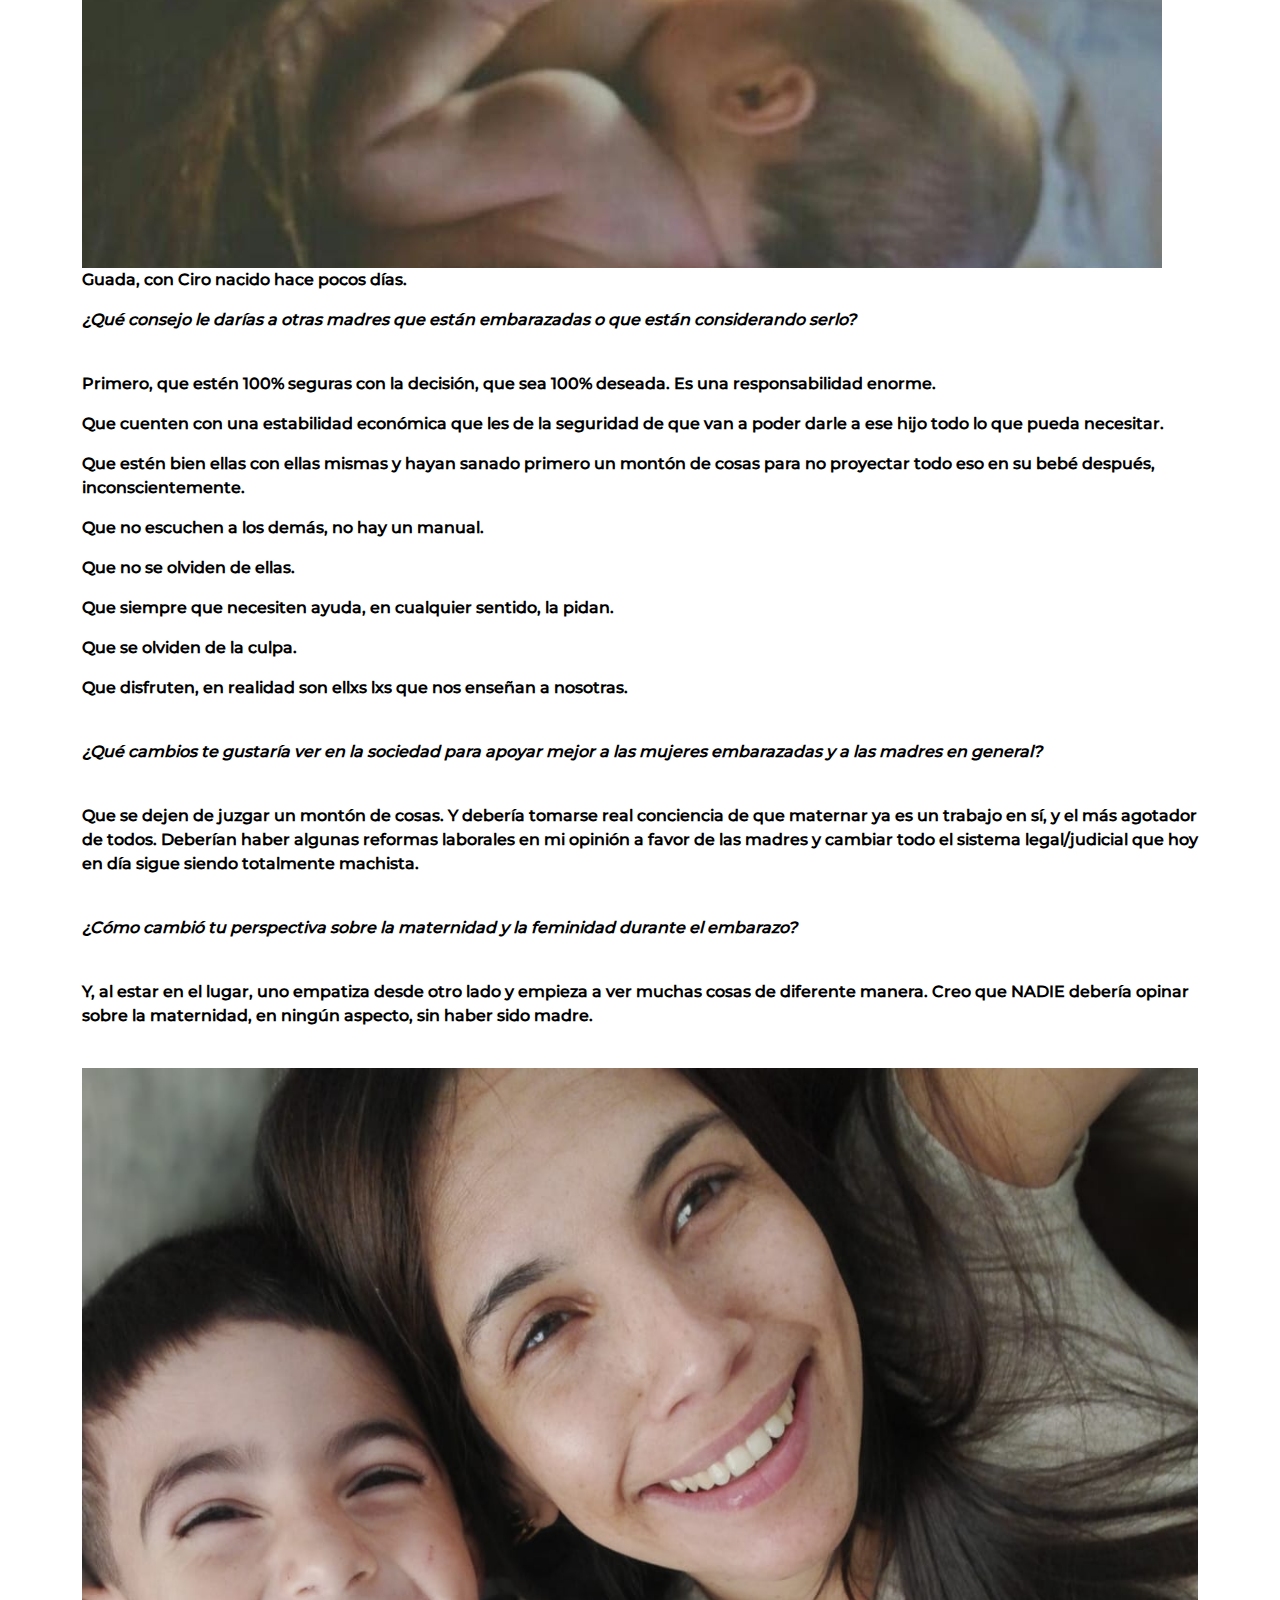
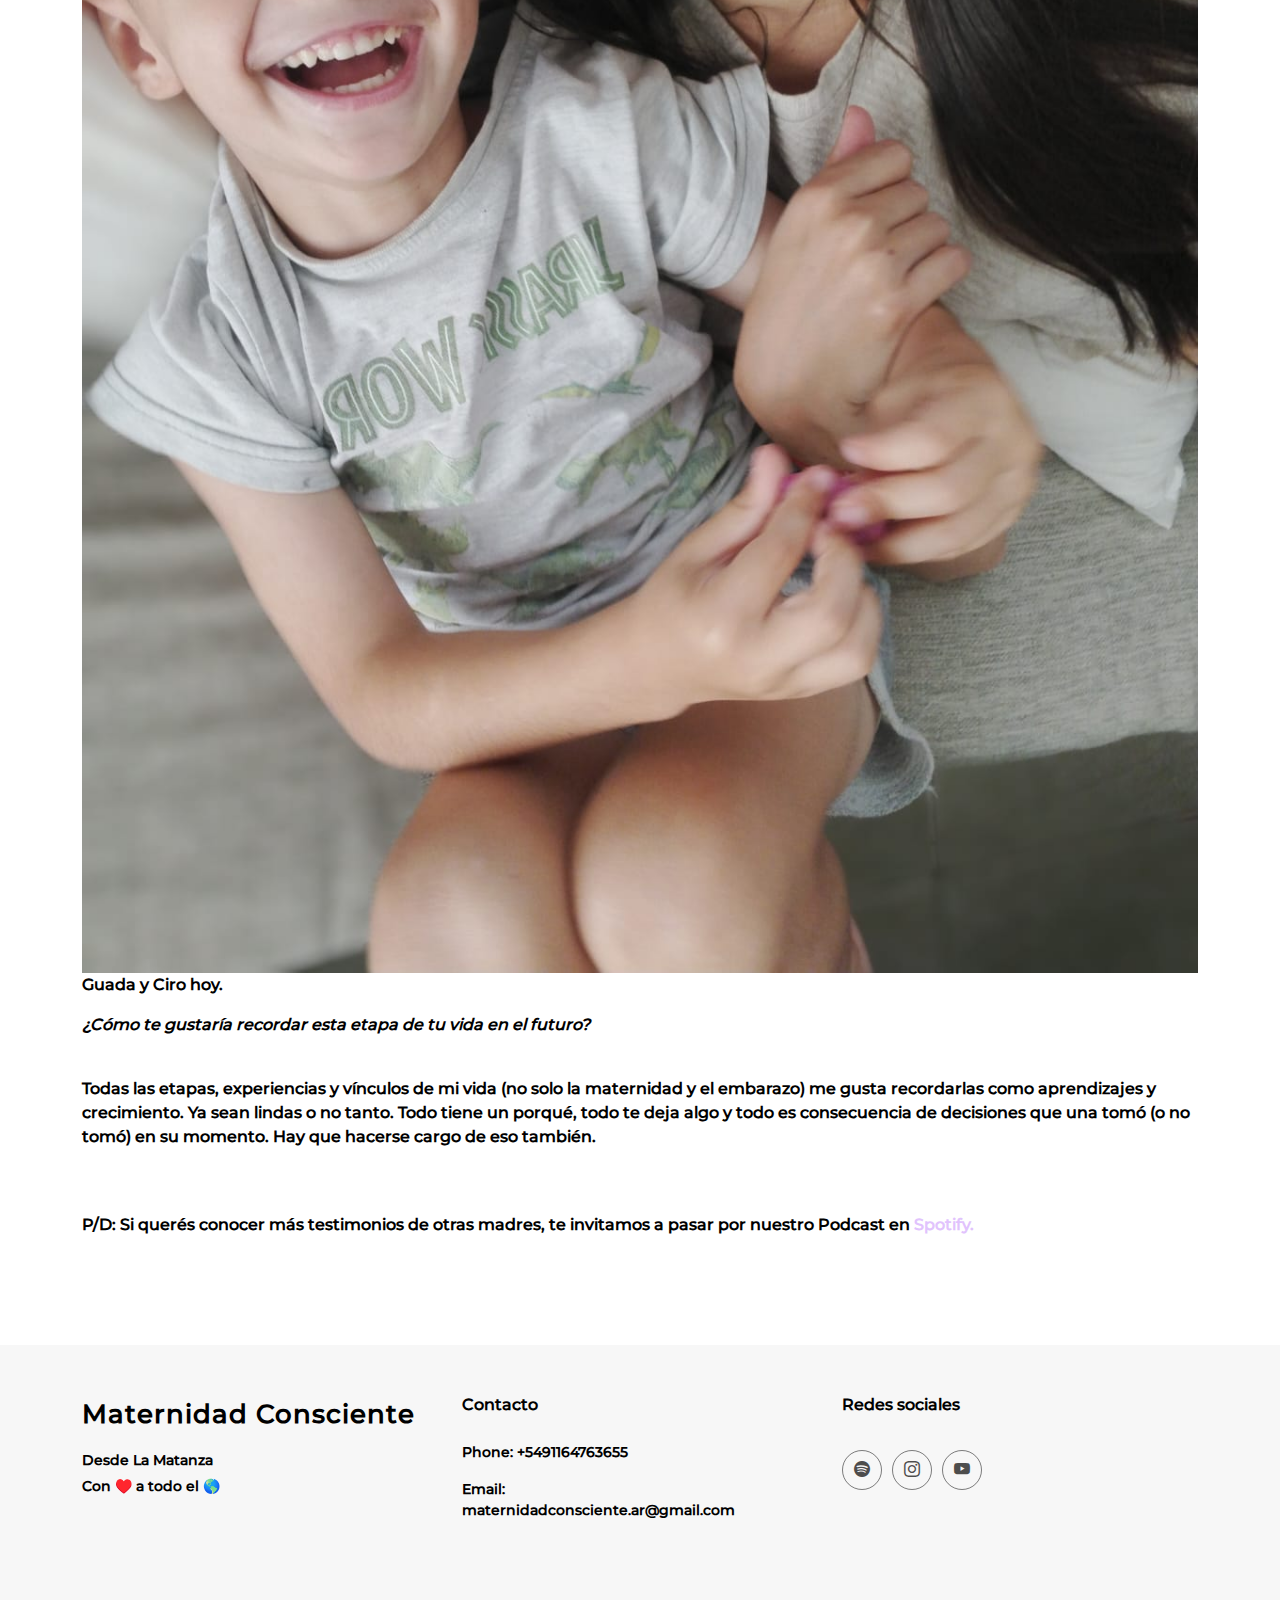
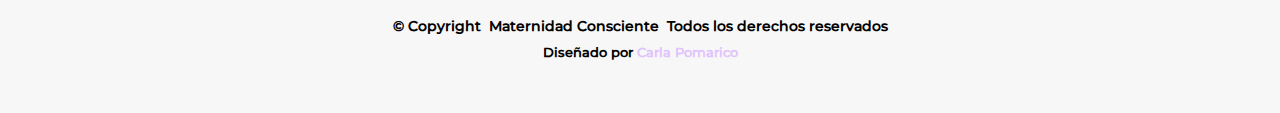
<file: blog4.html>
<!DOCTYPE html>
<html lang="es">

<head>
  <meta charset="utf-8">
  <meta content="width=device-width, initial-scale=1.0" name="viewport">
  <title>Blog - Maternidad Consciente</title>
  <meta content="" name="description">
  <meta content="" name="keywords">

  <!-- Favicons -->
  <link href="" rel="icon">
  <link href="" rel="apple-touch-icon">

  <!-- Fonts -->
  <link href="https://fonts.googleapis.com" rel="preconnect">
  <link href="https://fonts.gstatic.com" rel="preconnect" crossorigin>
  <link href="https://fonts.googleapis.com/css2?family=Open+Sans:ital,wght@0,300;0,400;0,500;0,600;0,700;0,800;1,300;1,400;1,500;1,600;1,700;1,800&family=Poppins:ital,wght@0,100;0,200;0,300;0,400;0,500;0,600;0,700;0,800;0,900;1,100;1,200;1,300;1,400;1,500;1,600;1,700;1,800;1,900&family=Raleway:ital,wght@0,100;0,200;0,300;0,400;0,500;0,600;0,700;0,800;0,900;1,100;1,200;1,300;1,400;1,500;1,600;1,700;1,800;1,900&display=swap" rel="stylesheet">

  <!-- Vendor CSS Files -->
  <link href="assets/vendor/bootstrap/css/bootstrap.min.css" rel="stylesheet">
  <link href="assets/vendor/bootstrap-icons/bootstrap-icons.css" rel="stylesheet">
  <link href="assets/vendor/aos/aos.css" rel="stylesheet">
  <link href="assets/vendor/glightbox/css/glightbox.min.css" rel="stylesheet">
  <link href="assets/vendor/swiper/swiper-bundle.min.css" rel="stylesheet">

  <!-- Main CSS File -->
  <link href="assets/css/main.css" rel="stylesheet">

  <!-- =======================================================
  * Template Name: Mentor
  * Template URL: https://bootstrapmade.com/mentor-free-education-bootstrap-theme/
  * Updated: May 18 2024 with Bootstrap v5.3.3
  * Author: BootstrapMade.com
  * License: https://bootstrapmade.com/license/
  ======================================================== -->
</head>

<body class="course-details-page">

  <header id="header" class="header d-flex align-items-center sticky-top">
    <div class="container-fluid container-xl position-relative d-flex align-items-center">

      <a href="index.html" class="logo d-flex align-items-center me-auto">
        <!-- Uncomment the line below if you also wish to use an image logo -->
        <!-- <img src="assets/img/logo.png" alt=""> -->
        <img src="./assets/img/web logo1.png" alt="">
      </a>

      <nav id="navmenu" class="navmenu">
        <ul>
          <li><a href="index.html" >Inicio<br></a></li>  
          <li><a href="blog.html">Blog</a></li>          
          <li><a href="about.html">Nosotras</a></li>        
          <li><a href="contact.html">Contacto</a></li>
        </ul>
        <i class="mobile-nav-toggle d-xl-none bi bi-list"></i>
      </nav>

      

    </div>
  </header>

  <main class="main">

    <!-- Page Title -->
    <div class="page-title" data-aos="fade">
      <div class="heading">
        <div class="container">
          <div class="row d-flex justify-content-center text-center">
            <div class="col-lg-8">
              <h1>Blog</h1>
              <p class="mb-0"></p>
            </div>
          </div>
        </div>
      </div>
      <nav class="breadcrumbs">
        <div class="container">
          <ol>
            <li><a href="index.html">Home</a></li>
            <li class="current">Entervista a Guada</li>
          </ol>
        </div>
      </nav>
    </div><!-- End Page Title -->

    <!-- Courses Course Details Section -->
    <section id="courses-course-details" class="courses-course-details section">

      <div class="container" data-aos="fade-up">

        <div class="row">
          <div class="col-lg-12">
            
            <h3>"El trabajo más difícil que puede tener una mujer y a la vez el más lindo de todos"</h3>
            <p>Volvimos al formato clásico de entrevistas en nuestro blog. En esta oportunidad, tuvimos el agrado de charlar con Guada Lamas Sassot, de 33 años. Ella es mamá de Ciro –de 5 años–. Es licenciada en Administración de Recursos Humanos y actualmente trabaja como HR fulltime en una consultora. Además, es ama de casa y tiene su propio emprendimiento llamado <a href="https://www.instagram.com/pheston.home/">Pheston</a>: lámparas y objetos de decoración artesanales con hilos.</p><br>
            <p>Nos cuenta que también concurre al gimnasio, hace clases de canto y va a terapia. Ciro, por su parte, va al jardín, hace yoga y fútbol. Para Guada “la maternidad es un desafío, un crecimiento y un aprendizaje constante, de todos los días. Y genera sentimientos bastante encontrados. Creo que es el trabajo más difícil que puede tener una mujer y a la vez el más lindo de todos”.
            <p><b><i>¿Cómo influyó tu estado emocional durante el embarazo en tu experiencia de maternidad?</b></i></p><br>
            <p>Influyó muchísimo. Yo particularmente, no tuve una buena experiencia, pero por la situación y contexto en el que me encontraba. Quedé embarazada en Brasil, lejos de mi familia y amigos, y ahí estuve hasta mis 7 meses de gestación. Madre primeriza, sola, y tratando de salir de una relación muy tóxica y violenta con el padre de mi hijo. Esa situación me tenía alimentándome mal, angustiada y medio depre. Sumado a la incertidumbre, los miedos y los sube y baja de emociones ya propios de cualquier embarazo en un contexto "normal".</p><br>
            <figure>  
              <img src="assets/img/guadapipa1.jpeg" class="img-fluid" alt=""/>  
              <figcaption>  
                  <p>Guada, embarazada de seis meses en Pipa, Brasil. </p>  
              </figcaption>  
            </figure> 
            <p><b><i>¿Qué desafíos enfrentaste durante el embarazo y cómo los superaste?</i></p><br>
            <p>Desafíos durante mi embarazo un montón. Creo que ya el embarazo en sí es un gran desafío para cualquier mujer. A mí, particularmente, me costó mucho el hecho de encontrarme sola y lejos. Podría haber vuelto a Argentina cerca de mi familia al inicio del embarazo. ¿Por qué no lo hice? No lo sé.</p>
            <p>Tomar la decisión de separarme del padre de Ciro a los 7 meses de embarazo y volverme a Argentina, después de vivir 3 años afuera, fue un gran desafío también, aunque la mejor decisión que pude haber tomado.</p>
            <p>Volver a convivir con mis padres luego de 6 años de total independencia, fue otro desafío.</p>
            <p>Escuchar la opinión de los demás (familia y amigos) y sentir como me prejuzgaron por distintos motivos, para la Guada que era en ese momento, a la que le importaba mucho el qué dirán, fue otro desafío.</p>
            <p>Haber regresado sin cobertura médica, y dar a luz a mi hijo en hospital público, sin acompañamiento previo, y negándome la peridural por protocolo, fue un desafío (muy doloroso).</p>
            <p>Y todo esto, en simultáneo a las secuelas emocionales que puede dejar el maltrato físico, psicológico y verbal. Fue un montón.</p>
            <p>Y cómo los superé… No sé. En realidad cada decisión que tomé fue la única opción que tenía y al día de hoy sigo tratando todo esto en terapia después de 7 años.</p><br>
            <figure>  
              <img src="assets/img/guadacirobebe1.jpeg" class="img-fluid" alt=""/>  
              <figcaption>  
                  <p>Guada, con Ciro nacido hace pocos días.</p>  
              </figcaption>  
            </figure>
            <p><b><i>¿Qué consejo le darías a otras madres que están embarazadas o que están considerando serlo?</i></b></p><br>
            <p>Primero, que estén 100% seguras con la decisión, que sea 100% deseada. Es una responsabilidad enorme.</p>
            <p>Que cuenten con una estabilidad económica que les de la seguridad de que van a poder darle a ese hijo todo lo que pueda necesitar.</p>
            <p>Que estén bien ellas con ellas mismas y hayan sanado primero un montón de cosas para no proyectar todo eso en su bebé después, inconscientemente.</p>
            <p>Que no escuchen a los demás, no hay un manual.</p>
            <p>Que no se olviden de ellas.</p>
            <p>Que siempre que necesiten ayuda, en cualquier sentido, la pidan.</p>
            <p>Que se olviden de la culpa.</p>
            <p>Que disfruten, en realidad son ellxs lxs que nos enseñan a nosotras.</p><br>
            <p><b><i>¿Qué cambios te gustaría ver en la sociedad para apoyar mejor a las mujeres embarazadas y a las madres en general?</i></b></p><br>
            <p>Que se dejen de juzgar un montón de cosas. Y debería tomarse real conciencia de que maternar ya es un trabajo en sí, y el más agotador de todos. Deberían haber algunas reformas laborales en mi opinión a favor de las madres y cambiar todo el sistema legal/judicial que hoy en día sigue siendo totalmente machista.</p><br>
            <p><b><i>¿Cómo cambió tu perspectiva sobre la maternidad y la feminidad durante el embarazo?</i></b></p><br>
            <p>Y, al estar en el lugar, uno empatiza desde otro lado y empieza a ver muchas cosas de diferente manera. Creo que NADIE debería opinar sobre la maternidad, en ningún aspecto, sin haber sido madre.</p><br>
            <figure>  
              <img src="assets/img/guadaciro2.jpeg" class="img-fluid" alt=""/>  
              <figcaption>  
                  <p>Guada y Ciro hoy. </p>  
              </figcaption>  
            </figure>
            <p><b><i>¿Cómo te gustaría recordar esta etapa de tu vida en el futuro?</i></b></p><br>
            <p>Todas las etapas, experiencias y vínculos de mi vida (no solo la maternidad y el embarazo) me gusta recordarlas como aprendizajes y crecimiento. Ya sean lindas o no tanto. Todo tiene un porqué, todo te deja algo y todo es consecuencia de decisiones que una tomó (o no tomó) en su momento. Hay que hacerse cargo de eso también.</p><br><br>

            <p>P/D: Si querés conocer más testimonios de otras madres, te invitamos a pasar por nuestro Podcast en <a href="https://open.spotify.com/show/2LHsCtGctNnE9s2NsYrNI2">Spotify.</a></p><br>
            <br><br>

          </div>          
        </div>
      </div>
    </section><!-- /Courses Course Details Section -->
    

    <!-- /Tabs Section<section id="tabs" class="tabs section">

      <div class="container" data-aos="fade-up" data-aos-delay="100">

        <div class="row">
          <div class="col-lg-3">
            <ul class="nav nav-tabs flex-column">
              <li class="nav-item">
                <a class="nav-link active show" data-bs-toggle="tab" href="#tab-1">Modi sit est</a>
              </li>
              <li class="nav-item">
                <a class="nav-link" data-bs-toggle="tab" href="#tab-2">Unde praesentium sed</a>
              </li>
              <li class="nav-item">
                <a class="nav-link" data-bs-toggle="tab" href="#tab-3">Pariatur explicabo vel</a>
              </li>
              <li class="nav-item">
                <a class="nav-link" data-bs-toggle="tab" href="#tab-4">Nostrum qui quasi</a>
              </li>
              <li class="nav-item">
                <a class="nav-link" data-bs-toggle="tab" href="#tab-5">Iusto ut expedita aut</a>
              </li>
            </ul>
          </div>
          <div class="col-lg-9 mt-4 mt-lg-0">
            <div class="tab-content">
              <div class="tab-pane active show" id="tab-1">
                <div class="row">
                  <div class="col-lg-8 details order-2 order-lg-1">
                    <h3>Architecto ut aperiam autem id</h3>
                    <p class="fst-italic">Qui laudantium consequatur laborum sit qui ad sapiente dila parde sonata raqer a videna mareta paulona marka</p>
                    <p>Et nobis maiores eius. Voluptatibus ut enim blanditiis atque harum sint. Laborum eos ipsum ipsa odit magni. Incidunt hic ut molestiae aut qui. Est repellat minima eveniet eius et quis magni nihil. Consequatur dolorem quaerat quos qui similique accusamus nostrum rem vero</p>
                  </div>
                  <div class="col-lg-4 text-center order-1 order-lg-2">
                    <img src="assets/img/Fondo.png" alt="" class="img-fluid">
                  </div>
                </div>
              </div>
              <div class="tab-pane" id="tab-2">
                <div class="row">
                  <div class="col-lg-8 details order-2 order-lg-1">
                    <h3>Et blanditiis nemo veritatis excepturi</h3>
                    <p class="fst-italic">Qui laudantium consequatur laborum sit qui ad sapiente dila parde sonata raqer a videna mareta paulona marka</p>
                    <p>Ea ipsum voluptatem consequatur quis est. Illum error ullam omnis quia et reiciendis sunt sunt est. Non aliquid repellendus itaque accusamus eius et velit ipsa voluptates. Optio nesciunt eaque beatae accusamus lerode pakto madirna desera vafle de nideran pal</p>
                  </div>
                  <div class="col-lg-4 text-center order-1 order-lg-2">
                    <img src="assets/img/Fondo.png" alt="" class="img-fluid">
                  </div>
                </div>
              </div>
              <div class="tab-pane" id="tab-3">
                <div class="row">
                  <div class="col-lg-8 details order-2 order-lg-1">
                    <h3>Impedit facilis occaecati odio neque aperiam sit</h3>
                    <p class="fst-italic">Eos voluptatibus quo. Odio similique illum id quidem non enim fuga. Qui natus non sunt dicta dolor et. In asperiores velit quaerat perferendis aut</p>
                    <p>Iure officiis odit rerum. Harum sequi eum illum corrupti culpa veritatis quisquam. Neque necessitatibus illo rerum eum ut. Commodi ipsam minima molestiae sed laboriosam a iste odio. Earum odit nesciunt fugiat sit ullam. Soluta et harum voluptatem optio quae</p>
                  </div>
                  <div class="col-lg-4 text-center order-1 order-lg-2">
                    <img src="assets/img/Fondo.png" alt="" class="img-fluid">
                  </div>
                </div>
              </div>
              <div class="tab-pane" id="tab-4">
                <div class="row">
                  <div class="col-lg-8 details order-2 order-lg-1">
                    <h3>Fuga dolores inventore laboriosam ut est accusamus laboriosam dolore</h3>
                    <p class="fst-italic">Totam aperiam accusamus. Repellat consequuntur iure voluptas iure porro quis delectus</p>
                    <p>Eaque consequuntur consequuntur libero expedita in voluptas. Nostrum ipsam necessitatibus aliquam fugiat debitis quis velit. Eum ex maxime error in consequatur corporis atque. Eligendi asperiores sed qui veritatis aperiam quia a laborum inventore</p>
                  </div>
                  <div class="col-lg-4 text-center order-1 order-lg-2">
                    <img src="assets/img/Fondo.png" alt="" class="img-fluid">
                  </div>
                </div>
              </div>
              <div class="tab-pane" id="tab-5">
                <div class="row">
                  <div class="col-lg-8 details order-2 order-lg-1">
                    <h3>Est eveniet ipsam sindera pad rone matrelat sando reda</h3>
                    <p class="fst-italic">Omnis blanditiis saepe eos autem qui sunt debitis porro quia.</p>
                    <p>Exercitationem nostrum omnis. Ut reiciendis repudiandae minus. Omnis recusandae ut non quam ut quod eius qui. Ipsum quia odit vero atque qui quibusdam amet. Occaecati sed est sint aut vitae molestiae voluptate vel</p>
                  </div>
                  <div class="col-lg-4 text-center order-1 order-lg-2">
                    <img src="assets/img/Fondo.png" alt="" class="img-fluid">
                  </div>
                </div>
              </div>
            </div>
          </div>
        </div>

      </div>

    </section> -->

  </main>

   <!-- FOOTER  -->
   <footer id="footer" class="footer position-relative">

    <div class="container footer-top">
      <div class="row gy-4">
        <div class="col-lg-4 col-md-6 footer-about">
          <a href="index.html" class="logo d-flex align-items-center">
            <span class="sitename">Maternidad Consciente</span>
          </a>
          <div class="footer-contact pt-3">
            <p>Desde La Matanza</p>
            <p>Con ♥️ a todo el 🌎</p>
            
          </div>
          
        </div>

        <div class="col-lg-2 col-md-3 footer-links">
          <h4>Contacto</h4>
          <ul>
            <p class="mt-3"><strong>Phone:</strong> <span>+5491164763655</span></p>
            <p><strong>Email:</strong> <span>maternidadconsciente.ar@gmail.com</span></p>
          </ul>
        </div>

        <div class="col-lg-2 col-md-3 footer-links">          
        </div>

        <div class="col-lg-4 col-md-12 footer-newsletter">
          <h4>Redes sociales</h4>
          <div class="social-links d-flex mt-4">
            <a href="https://open.spotify.com/show/2LHsCtGctNnE9s2NsYrNI2"><i class="bi bi-spotify"></i></a>
            <a href="https://www.instagram.com/maternidadconsciente.ar/"><i class="bi bi-instagram"></i></a>
            <a href="https://www.youtube.com/channel/UCr6uU4M3tH1IjW_aCjeZqSw"><i class="bi bi-youtube"></i></a>
  
          </div>          
        </div>

      </div>
    </div>

      <!-- derechos -->
    <div class="container copyright text-center mt-4">
      <p>© <span>Copyright</span> <strong class="px-1 sitename">Maternidad Consciente</strong> <span>Todos los derechos reservados</span></p>
      <div class="credits">
            Diseñado por <a href="#">Carla Pomarico</a>
      </div>
    </div>

  </footer>

  <!-- Scroll Top -->
  <a href="#" id="scroll-top" class="scroll-top d-flex align-items-center justify-content-center"><i class="bi bi-arrow-up-short"></i></a>

  <!-- Preloader -->
  <div id="preloader"></div>

  <!-- Vendor JS Files -->
  <script src="assets/vendor/bootstrap/js/bootstrap.bundle.min.js"></script>
  <script src="assets/vendor/php-email-form/validate.js"></script>
  <script src="assets/vendor/aos/aos.js"></script>
  <script src="assets/vendor/glightbox/js/glightbox.min.js"></script>
  <script src="assets/vendor/purecounter/purecounter_vanilla.js"></script>
  <script src="assets/vendor/swiper/swiper-bundle.min.js"></script>

  <!-- Main JS File -->
  <script src="assets/js/main.js"></script>

</body>

</html>
</file>
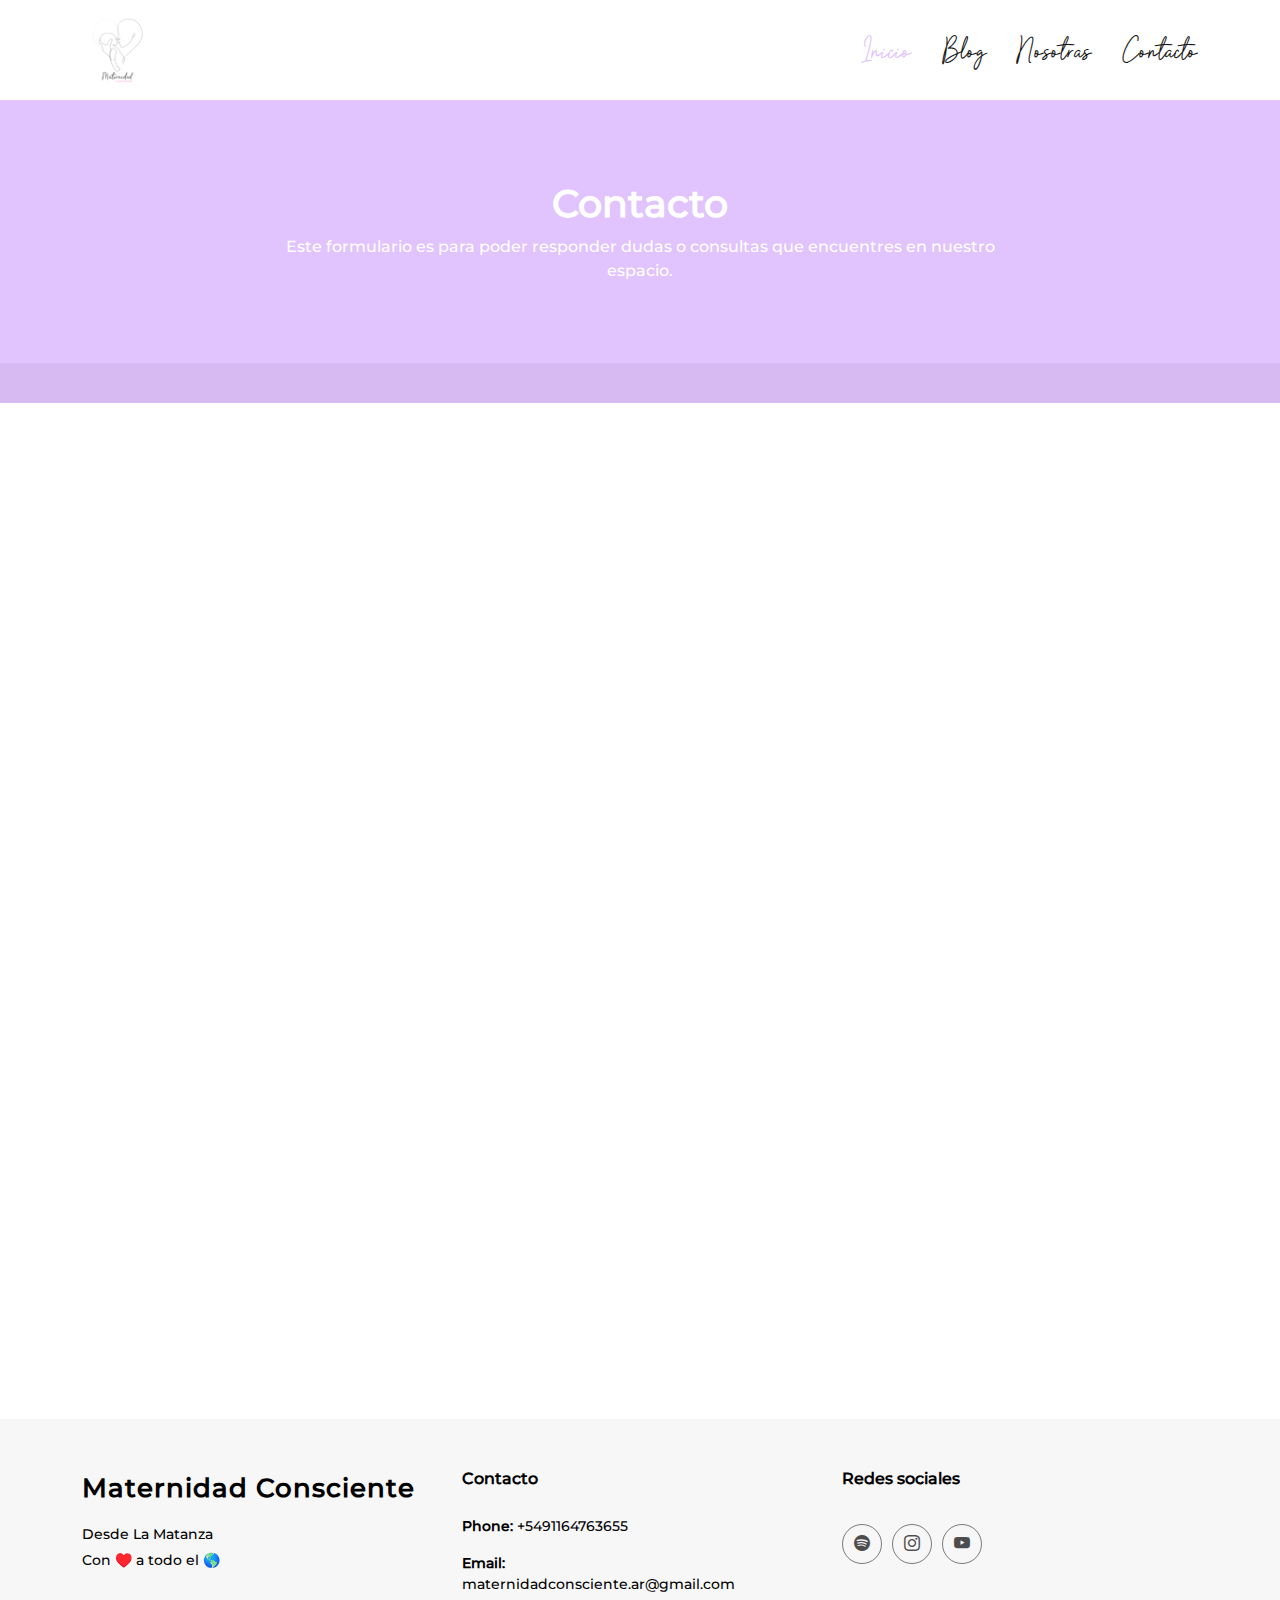
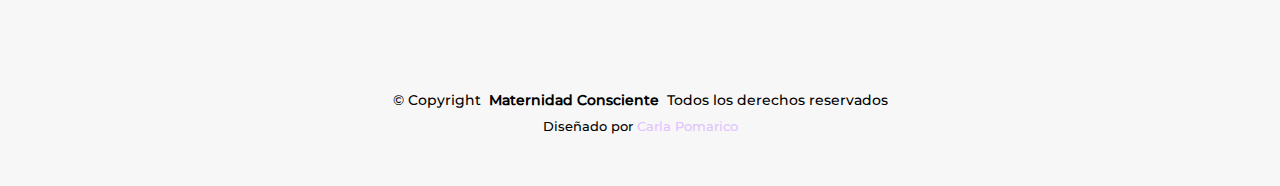
<file: contact.html>
<!DOCTYPE html>
<html lang="es">

<head>
  <meta charset="utf-8">
  <meta content="width=device-width, initial-scale=1.0" name="viewport">
  <title>Contacto </title>
  <meta content="" name="description">
  <meta content="" name="keywords">

  <!-- Favicons -->
  <link href="" rel="icon">
  <link href="" rel="apple-touch-icon">

  <!-- Fonts -->
  <link href="https://fonts.googleapis.com" rel="preconnect">
  <link href="https://fonts.gstatic.com" rel="preconnect" crossorigin>
  <link href="https://fonts.googleapis.com/css2?family=Open+Sans:ital,wght@0,300;0,400;0,500;0,600;0,700;0,800;1,300;1,400;1,500;1,600;1,700;1,800&family=Poppins:ital,wght@0,100;0,200;0,300;0,400;0,500;0,600;0,700;0,800;0,900;1,100;1,200;1,300;1,400;1,500;1,600;1,700;1,800;1,900&family=Raleway:ital,wght@0,100;0,200;0,300;0,400;0,500;0,600;0,700;0,800;0,900;1,100;1,200;1,300;1,400;1,500;1,600;1,700;1,800;1,900&display=swap" rel="stylesheet">

  <!-- Vendor CSS Files -->
  <link href="assets/vendor/bootstrap/css/bootstrap.min.css" rel="stylesheet">
  <link href="assets/vendor/bootstrap-icons/bootstrap-icons.css" rel="stylesheet">
  <link href="assets/vendor/aos/aos.css" rel="stylesheet">
  <link href="assets/vendor/glightbox/css/glightbox.min.css" rel="stylesheet">
  <link href="assets/vendor/swiper/swiper-bundle.min.css" rel="stylesheet">

  <!-- Main CSS File -->
  <link href="assets/css/main.css" rel="stylesheet">

  <!-- =======================================================
  * Template Name: Mentor
  * Template URL: https://bootstrapmade.com/mentor-free-education-bootstrap-theme/
  * Updated: May 18 2024 with Bootstrap v5.3.3
  * Author: BootstrapMade.com
  * License: https://bootstrapmade.com/license/
  ======================================================== -->
</head>

<body class="contact-page">

  <header id="header" class="header d-flex align-items-center sticky-top">
    <div class="container-fluid container-xl position-relative d-flex align-items-center">

      <a href="index.html" class="logo d-flex align-items-center me-auto">
        <!-- Uncomment the line below if you also wish to use an image logo -->
        <!-- <img src="assets/img/logo.png" alt=""><h1 class="sitename">Maternidad Consciente</h1> -->
        <img src="./assets/img/web logo1.png" alt="">
      </a>

      <nav id="navmenu" class="navmenu">
        <ul>
          <li><a href="index.html" class="active">Inicio<br></a></li> 
          <li><a href="blog.html">Blog</a></li>           
          <li><a href="about.html">Nosotras</a></li>
          <li><a href="contact.html">Contacto</a></li>
        </ul>
        <i class="mobile-nav-toggle d-xl-none bi bi-list"></i>
      </nav>


    </div>
  </header>

  <main class="main">

    <!-- Page Title -->
    <div class="page-title" data-aos="fade">
      <div class="heading">
        <div class="container">
          <div class="row d-flex justify-content-center text-center">
            <div class="col-lg-8">
              <h1>Contacto</h1>
              <p class="mb-0">Este formulario es para poder responder dudas o consultas que encuentres en nuestro espacio.</p>
            </div>
          </div>
        </div>
      </div>
      <nav class="breadcrumbs">
        
      </nav>
    </div><!-- End Page Title -->


     <!-- Contact Section -->
    <div class="formulario">
      <iframe src="https://docs.google.com/forms/d/e/1FAIpQLSfNqt87OxQi0m4u0WGD6zsBVMufVNITxCMi6NhTyOkMflh3IA/viewform?embedded=true" width="1240" height="956" frameborder="0" marginheight="0" marginwidth="0">Cargando…</iframe> 
    </div><!-- End Google Maps -->



   
    

  </main>

    <!-- FOOTER  -->
    <footer id="footer" class="footer position-relative">

      <div class="container footer-top">
        <div class="row gy-4">
          <div class="col-lg-4 col-md-6 footer-about">
            <a href="index.html" class="logo d-flex align-items-center">
              <span class="sitename">Maternidad Consciente</span>
            </a>
            <div class="footer-contact pt-3">
              <p>Desde La Matanza</p>
              <p>Con ♥️ a todo el 🌎</p>
              
            </div>
            
          </div>
  
          <div class="col-lg-2 col-md-3 footer-links">
            <h4>Contacto</h4>
            <ul>
              <p class="mt-3"><strong>Phone:</strong> <span>+5491164763655</span></p>
              <p><strong>Email:</strong> <span>maternidadconsciente.ar@gmail.com</span></p>
            </ul>
          </div>
  
          <div class="col-lg-2 col-md-3 footer-links">          
          </div>
  
          <div class="col-lg-4 col-md-12 footer-newsletter">
            <h4>Redes sociales</h4>
            <div class="social-links d-flex mt-4">
              <a href="https://open.spotify.com/show/2LHsCtGctNnE9s2NsYrNI2"><i class="bi bi-spotify"></i></a>
              <a href="https://www.instagram.com/maternidadconsciente.ar/"><i class="bi bi-instagram"></i></a>
              <a href="https://www.youtube.com/channel/UCr6uU4M3tH1IjW_aCjeZqSw"><i class="bi bi-youtube"></i></a>
    
            </div>          
          </div>
  
        </div>
      </div>
  
        <!-- derechos -->
      <div class="container copyright text-center mt-4">
        <p>© <span>Copyright</span> <strong class="px-1 sitename">Maternidad Consciente</strong> <span>Todos los derechos reservados</span></p>
        <div class="credits">
              Diseñado por <a href="#">Carla Pomarico</a>
        </div>
      </div>
  
    </footer>

  <!-- Scroll Top -->
  <a href="#" id="scroll-top" class="scroll-top d-flex align-items-center justify-content-center"><i class="bi bi-arrow-up-short"></i></a>

  <!-- Preloader -->
  <div id="preloader"></div>

  <!-- Vendor JS Files -->
  <script src="assets/vendor/bootstrap/js/bootstrap.bundle.min.js"></script>
  <script src="assets/vendor/php-email-form/validate.js"></script>
  <script src="assets/vendor/aos/aos.js"></script>
  <script src="assets/vendor/glightbox/js/glightbox.min.js"></script>
  <script src="assets/vendor/purecounter/purecounter_vanilla.js"></script>
  <script src="assets/vendor/swiper/swiper-bundle.min.js"></script>

  <!-- Main JS File -->
  <script src="assets/js/main.js"></script>

</body>

</html>
</file>
<file: assets/css/main.css>
/**
* Template Name: Mentor
* Template URL: https://bootstrapmade.com/mentor-free-education-bootstrap-theme/
* Updated: May 18 2024 with Bootstrap v5.3.3
* Author: BootstrapMade.com
* License: https://bootstrapmade.com/license/
*/

/*--------------------------------------------------------------
# Font & Color Variables
# Help: https://bootstrapmade.com/color-system/
--------------------------------------------------------------*/
/* Fonts */



:root {
  --default-font: "Fuente2","Open Sans", system-ui, -apple-system, "Segoe UI", Roboto, "Helvetica Neue", Arial, "Noto Sans", "Liberation Sans", sans-serif, "Apple Color Emoji", "Segoe UI Emoji", "Segoe UI Symbol", "Noto Color Emoji";
  --heading-font: "Fuente2", "Raleway", sans-serif;
  --nav-font: "Fuente1","Poppins", sans-serif;
}

/* Global Colors */
:root {
  /* Background Color - This color is applied to the background of the entire website as well as individual sections. */
  --background-color: #ffffff;

  /* Default Color - This is the default color used for the majority of the text content. */
  --default-color: #000000;

  /* Heading Color - This color is used for titles, headings and secondary elements. */
  --heading-color: #000000;

  /* Accent Color - This is the main accent color that represents your brand on the website. It's used for buttons, links, and other elements that need to stand out. */
  --accent-color: #E1C3FD;


  /* Contrast Color - This is a color used for text when the background color is one of the heading, accent, or default colors. Its purpose is to ensure proper contrast and readability when placed over these more dominant colors. */
  --contrast-color: #fff ;


}

/* Nav Menu Colors */
:root {
  /* Nav Color - This is the default color of the main navmenu links. */
  --nav-color: #141414;

  /* Nav Hover Color - This color is applied to main navmenu links when they are hovered over. */
  --nav-hover-color: #E1C3FD;

  /* Nav Dropdown Background Color - This color is used as the background for dropdown boxes that appear when hovering over primary navigation items. */
  --nav-dropdown-background-color: #ffffff;

  /* Nav Dropdown Color - This color is used for navigation links of the dropdown items in the navigation menu. */
  --nav-dropdown-color: #141414;

  /* Nav Dropdown Hover Color - Similar to --nav-hover-color, this color is applied to dropdown navigation links when they are hovered over. */
  --nav-dropdown-hover-color: #E1C3FD;
}

/* Smooth scroll */
:root {
  scroll-behavior: smooth;
}

/*--------------------------------------------------------------
# General
--------------------------------------------------------------*/


@font-face {
  font-family: Fuente1;
  src: url(../Fonts/CamelliaSignatureDEMO!-DEMO!.ttf);
}

@font-face {
  font-family: Fuente2 ;
  src: url(../Fonts/Montserrat-Medium.ttf);
}



body {
  color: var(--default-color);
  background-color: var(--background-color);
  font-family: var(--default-font);
}

a {
  color: var(--accent-color);
  text-decoration: none;
  transition: 0.3s;
}

a:hover {
  color: color-mix(in srgb, var(--accent-color), transparent 25%);
  text-decoration: none;
}

h1,
h2,
h3,
h4,
h5,
h6 {
  color: var(--heading-color);
  font-family: var(--heading-font);
}

/*--------------------------------------------------------------
# Global Header
--------------------------------------------------------------*/
.header {
  color: var(--default-color);
  background-color: var(--background-color);
  padding: 15px 0;
  transition: all 0.5s;
  z-index: 997;
}

.header .logo {
  line-height: 1;
}

.header .logo img {
  max-height: 70px;
  margin-right: 8px;
}

.header .logo h1 {
  font-weight: 700;
  font-size: 30px;
  margin: 0;
  letter-spacing: 1px;
  text-transform: uppercase;
  color: var(--accent-color);
}

.header .btn-getstarted,
.header .btn-getstarted:focus {
  color: var(--contrast-color);
  background: var(--accent-color);
  font-size: 14px;
  padding: 8px 25px;
  margin: 0 0 0 30px;
  border-radius: 50px;
  transition: 0.3s;
}

.header .btn-getstarted:hover,
.header .btn-getstarted:focus:hover {
  color: var(--contrast-color);
  background: color-mix(in srgb, var(--accent-color), transparent 15%);
}


.formulario{
  display: flex;
  justify-content: center;
  margin-top: 60px;

}


@media (max-width: 1200px) {
  .header .logo {
    order: 1;
  }

  .header .btn-getstarted {
    order: 2;
    margin: 0 15px 0 0;
    padding: 6px 15px;
  }

  .header .navmenu {
    order: 3;
  }
}

.scrolled .header {
  box-shadow: 0px 0 18px color-mix(in srgb, var(--default-color), transparent 85%);
}

/*--------------------------------------------------------------
# Navigation Menu
--------------------------------------------------------------*/
/* Navmenu - Desktop */
@media (min-width: 1200px) {
  .navmenu {
    padding: 0;
  }

  .navmenu ul {
    margin: 0;
    padding: 0;
    display: flex;
    list-style: none;
    align-items: center;
  }

  .navmenu li {
    position: relative;
  }

  .navmenu a,
  .navmenu a:focus {
    color: var(--nav-color);
    padding: 18px 15px;
    font-size: 16px;
    font-family: var(--nav-font);
    font-weight: 300;
    display: flex;
    align-items: center;
    justify-content: space-between;
    white-space: nowrap;
    transition: 0.3s;
  }

  .navmenu a i,
  .navmenu a:focus i {
    font-size: 12px;
    line-height: 0;
    margin-left: 5px;
    transition: 0.3s;
  }

  .navmenu li:last-child a {
    padding-right: 0;
  }

  .navmenu li:hover>a,
  .navmenu .active,
  .navmenu .active:focus {
    color: var(--nav-hover-color);
  }

  .navmenu .dropdown ul {
    margin: 0;
    padding: 10px 0;
    background: var(--nav-dropdown-background-color);
    display: block;
    position: absolute;
    visibility: hidden;
    left: 14px;
    top: 130%;
    opacity: 0;
    transition: 0.3s;
    border-radius: 4px;
    z-index: 99;
    box-shadow: 0px 0px 30px color-mix(in srgb, var(--default-color), transparent 85%);
  }

  .navmenu .dropdown ul li {
    min-width: 200px;
  }

  .navmenu .dropdown ul a {
    padding: 10px 20px;
    font-size: 15px;
    
    text-transform: none;
    color: var(--nav-dropdown-color);
  }

  .navmenu .dropdown ul a i {
    font-size: 12px;
    letter-spacing: 10px;
  }

  .navmenu .dropdown ul a:hover,
  .navmenu .dropdown ul .active:hover,
  .navmenu .dropdown ul li:hover>a {
    color: var(--nav-dropdown-hover-color);
  }

  .navmenu .dropdown:hover>ul {
    opacity: 1;
    top: 100%;
    visibility: visible;
  }

  .navmenu .dropdown .dropdown ul {
    top: 0;
    left: -90%;
    visibility: hidden;
  }

  .navmenu .dropdown .dropdown:hover>ul {
    opacity: 1;
    top: 0;
    left: -100%;
    visibility: visible;
  }
}

/* Navmenu - Mobile */
@media (max-width: 1199px) {
  .mobile-nav-toggle {
    color: var(--nav-color);
    font-size: 28px;
    line-height: 0;
    margin-right: 10px;
    cursor: pointer;
    transition: color 0.3s;
  }

  .navmenu {
    padding: 0;
    z-index: 9997;
  }

  .navmenu ul {
    display: none;    
    position: absolute;    
    inset: 40px 30px 20px 20px;
    padding: 20px 0;
    margin: 0;
    border-radius: 6px;
    background-color: var(--nav-dropdown-background-color);
    border: 1px solid color-mix(in srgb, var(--default-color), transparent 90%);
    box-shadow: none;
    overflow-y: auto;
    transition: 0.3s;
    z-index: 9998;
    width: 300px;
    height: 250px;
  }

  .navmenu a,
  .navmenu a:focus {
    color: var(--nav-dropdown-color);
    padding: 10px 20px;
    font-family: var(--nav-font);
    font-size: 17px;
    font-weight: 500;
    display: flex;
    align-items: center;
    justify-content: space-between;
    white-space: nowrap;
    transition: 0.3s;
  }

  .navmenu a i,
  .navmenu a:focus i {
    font-size: 12px;
    line-height: 0;
    margin-left: 5px;
    width: 30px;
    height: 30px;
    display: flex;
    align-items: center;
    justify-content: center;
    border-radius: 50%;
    transition: 0.3s;
    background-color: color-mix(in srgb, var(--accent-color), transparent 90%);
  }

  .navmenu a i:hover,
  .navmenu a:focus i:hover {
    background-color: var(--accent-color);
    color: var(--contrast-color);
  }

  .navmenu a:hover,
  .navmenu .active,
  .navmenu .active:focus {
    color: var(--nav-dropdown-hover-color);
  }

  .navmenu .active i,
  .navmenu .active:focus i {
    background-color: var(--accent-color);
    color: var(--contrast-color);
    transform: rotate(180deg);
  }

  .navmenu .dropdown ul {
    position: static;
    display: none;
    z-index: 99;
    padding: 10px 0;
    margin: 10px 20px;
    background-color: var(--nav-dropdown-background-color);
    transition: all 0.5s ease-in-out;
  }

  .navmenu .dropdown ul ul {
    background-color: rgba(33, 37, 41, 0.1);
   
  }

  .navmenu .dropdown>.dropdown-active {
    display: block;
    background-color: rgba(33, 37, 41, 0.03);
  }

  .mobile-nav-active {
    overflow: hidden;
  }

  .mobile-nav-active .mobile-nav-toggle {
    color: #fff;
    position: absolute;
    font-size: 32px;
    top: 15px;
    right: 15px;
    margin-right: 0;
    z-index: 9999;
    display: flex;
    align-items: center;
    justify-content: center;
  }

  .mobile-nav-active .navmenu {
    position: fixed;
    overflow: hidden;
    inset: 0;
    background: rgba(33, 37, 41, 0.8);
    transition: 0.3s;
  }

  .mobile-nav-active .navmenu>ul {
    display: block;
  }
}

/*--------------------------------------------------------------
# Global Footer
--------------------------------------------------------------*/
.footer {
  color: var(--default-color);
  background-color: color-mix(in srgb, var(--default-color), transparent 97%);
  font-size: 14px;
  padding-bottom: 50px;
  position: relative;
}

.footer .footer-top {
  padding-top: 50px;
}

.footer .footer-about .logo {
  margin-bottom: 0;
}

.footer .footer-about .logo img {
  max-height: 40px;
  margin-right: 6px;
}

.footer .footer-about .logo span {
  font-size: 26px;
  font-weight: 700;
  letter-spacing: 1px;
  font-family: var(--heading-font);
  color: var(--heading-color);
}

.footer .footer-about p {
  font-size: 14px;
  font-family: var(--heading-font);
}

.footer .social-links a {
  display: flex;
  align-items: center;
  justify-content: center;
  width: 40px;
  height: 40px;
  border-radius: 50%;
  border: 1px solid color-mix(in srgb, var(--default-color), transparent 50%);
  font-size: 16px;
  color: color-mix(in srgb, var(--default-color), transparent 30%);
  margin-right: 10px;
  transition: 0.3s;
}

.footer .social-links a:hover {
  color: var(--accent-color);
  border-color: var(--accent-color);
}

.footer h4 {
  font-size: 16px;
  font-weight: bold;
  position: relative;
  padding-bottom: 12px;
}

.footer .footer-links {
  margin-bottom: 30px;
}

.footer .footer-links ul {
  list-style: none;
  padding: 0;
  margin: 0;
}

.footer .footer-links ul i {
  padding-right: 2px;
  font-size: 12px;
  line-height: 0;
}

.footer .footer-links ul li {
  padding: 10px 0;
  display: flex;
  align-items: center;
}

.footer .footer-links ul li:first-child {
  padding-top: 0;
}

.footer .footer-links ul a {
  color: color-mix(in srgb, var(--default-color), transparent 30%);
  display: inline-block;
  line-height: 1;
}

.footer .footer-links ul a:hover {
  color: var(--accent-color);
}

.footer .footer-contact p {
  margin-bottom: 5px;
}

.footer .footer-newsletter .newsletter-form {
  margin-top: 30px;
  padding: 6px 8px;
  position: relative;
  border-radius: 50px;
  border: 1px solid color-mix(in srgb, var(--default-color), transparent 80%);
  display: flex;
  background-color: var(--background-color);
  transition: 0.3s;
}

.footer .footer-newsletter .newsletter-form:focus-within {
  border-color: var(--accent-color);
}

.footer .footer-newsletter .newsletter-form input[type=email] {
  border: 0;
  padding: 4px 8px;
  width: 100%;
  background-color: var(--background-color);
  color: var(--default-color);
}

.footer .footer-newsletter .newsletter-form input[type=email]:focus-visible {
  outline: none;
}

.footer .footer-newsletter .newsletter-form input[type=submit] {
  border: 0;
  font-size: 16px;
  padding: 0 20px 2px 20px;
  margin: -7px -8px -7px 0;
  background: var(--accent-color);
  color: var(--contrast-color);
  transition: 0.3s;
  border-radius: 50px;
}

.footer .footer-newsletter .newsletter-form input[type=submit]:hover {
  background: color-mix(in srgb, var(--accent-color), transparent 20%);
}

.footer .footer-newsletter .error-message {
  display: none;
  background: #df1529;
  color: #ffffff;
  text-align: left;
  padding: 15px;
  margin-top: 10px;
  font-weight: 600;
  border-radius: 4px;
}

.footer .footer-newsletter .sent-message {
  display: none;
  color: #ffffff;
  background: #059652;
  text-align: center;
  padding: 15px;
  margin-top: 10px;
  font-weight: 600;
  border-radius: 4px;
}

.footer .footer-newsletter .loading {
  display: none;
  background: var(--background-color);
  text-align: center;
  padding: 15px;
  margin-top: 10px;
}

.footer .footer-newsletter .loading:before {
  content: "";
  display: inline-block;
  border-radius: 50%;
  width: 24px;
  height: 24px;
  margin: 0 10px -6px 0;
  border: 3px solid var(--accent-color);
  border-top-color: var(--background-color);
  animation: subscription-loading 1s linear infinite;
}

@keyframes subscription-loading {
  0% {
    transform: rotate(0deg);
  }

  100% {
    transform: rotate(360deg);
  }
}

.footer .copyright {
  padding-top: 25px;
  
}

.footer .copyright p {
  margin-bottom: 0;
}

.footer .credits {
  margin-top: 6px;
  font-size: 13px;
}

/*--------------------------------------------------------------
# Preloader
--------------------------------------------------------------*/
#preloader {
  position: fixed;
  inset: 0;
  z-index: 999999;
  overflow: hidden;
  background: var(--background-color);
  transition: all 0.6s ease-out;
}

#preloader:before {
  content: "";
  position: fixed;
  top: calc(50% - 30px);
  left: calc(50% - 30px);
  border: 6px solid #ffffff;
  border-color: var(--accent-color) transparent var(--accent-color) transparent;
  border-radius: 50%;
  width: 60px;
  height: 60px;
  animation: animate-preloader 1.5s linear infinite;
}

@keyframes animate-preloader {
  0% {
    transform: rotate(0deg);
  }

  100% {
    transform: rotate(360deg);
  }
}

/*--------------------------------------------------------------
# Scroll Top Button
--------------------------------------------------------------*/
.scroll-top {
  position: fixed;
  visibility: hidden;
  opacity: 0;
  right: 15px;
  bottom: -15px;
  z-index: 99999;
  background-color: var(--accent-color);
  width: 44px;
  height: 44px;
  border-radius: 50px;
  transition: all 0.4s;
}

.scroll-top i {
  font-size: 24px;
  color: var(--contrast-color);
  line-height: 0;
}

.scroll-top:hover {
  background-color: color-mix(in srgb, var(--accent-color), transparent 20%);
  color: var(--contrast-color);
}

.scroll-top.active {
  visibility: visible;
  opacity: 1;
  bottom: 15px;
}

/*--------------------------------------------------------------
# Disable aos animation delay on mobile devices
--------------------------------------------------------------*/
@media screen and (max-width: 768px) {
  [data-aos-delay] {
    transition-delay: 0 !important;
  }
}

/*--------------------------------------------------------------
# Global Page Titles & Breadcrumbs
--------------------------------------------------------------*/
.page-title {
  --default-color: var(--contrast-color);
  --background-color: var(--accent-color);
  --heading-color: var(--contrast-color);
  color: var(--default-color);
  background-color: var(--background-color);
  position: relative;
}

.page-title .heading {
  padding: 80px 0;
  border-top: 1px solid color-mix(in srgb, var(--default-color), transparent 90%);
}

.page-title .heading h1 {
  font-size: 38px;
  font-weight: 700;
}

.page-title nav {
  background-color: color-mix(in srgb, var(--accent-color) 90%, black 5%);
  padding: 20px 0;
}

.page-title nav a {
  color: var(--default-color);
}

.page-title nav ol {
  display: flex;
  flex-wrap: wrap;
  list-style: none;
  margin: 0;
  font-size: 16px;
  font-weight: 600;
}

.page-title nav ol li+li {
  padding-left: 10px;
}

.page-title nav ol li+li::before {
  content: "/";
  display: inline-block;
  padding-right: 10px;
  color: color-mix(in srgb, var(--default-color), transparent 70%);
}

/*--------------------------------------------------------------
# Global Sections
--------------------------------------------------------------*/
section,
.section {
  color: var(--default-color);
  background-color: var(--background-color);
  padding: 60px 0;
  scroll-margin-top: 900px;
  overflow: clip;
}

@media (max-width: 1199px) {

  section,
  .section {
    scroll-margin-top: 66px;
  }
}

/*--------------------------------------------------------------
# Global Section Titles
--------------------------------------------------------------*/
.section-title {
  padding-bottom: 60px;
  position: relative;
}

.section-title h2 {
  font-size: 14px;
  font-weight: 500;
  padding: 0;
  line-height: 1px;
  margin: 0;
  letter-spacing: 1.5px;
  text-transform: uppercase;
  color: color-mix(in srgb, var(--default-color), transparent 50%);
  position: relative;
}

.section-title h2::after {
  content: "";
  width: 120px;
  height: 1px;
  display: inline-block;
  background: var(--accent-color);
  margin: 4px 10px;
}

.section-title p {
  color: var(--heading-color);
  margin: 0;
  font-size: 30px;
  font-weight:600;
  font-family: var(--nav-font);
  
}

/*--------------------------------------------------------------
# Hero Section
--------------------------------------------------------------*/
.hero {
  --default-color: #ffffff;
  --background-color: #000000;
  --heading-color: #ffffff;
  width: 100%;
  min-height: 80vh;
  position: relative;
  padding: 80px 0;
  display: flex;
  align-items: center;
  justify-content: center;
  color: var(--default-color);
}

.hero img {
  position: absolute;
  inset: 0;
  display: block;
  width: 100%;
  height: 100%;
  object-fit: cover;
  z-index: 1;
}

.hero:before {
  content: "";
  background: color-mix(in srgb, var(--background-color), transparent 60%);
  position: absolute;
  inset: 0;
  z-index: 2;
}

.hero .container {
  position: relative;
  z-index: 3;
}

.hero h2 {
  margin: 0;
  font-size: 48px;
  font-weight: 700;
}

.hero p {
  color: color-mix(in srgb, var(--default-color), transparent 20%);
  margin: 10px 0 0 0;
  font-size: 24px;
}

.hero .btn-get-started {
  font-weight: 500;
  font-size: 15px;
  letter-spacing: 1px;
  display: inline-block;
  padding: 8px 35px 10px 35px;
  border-radius: 50px;
  transition: 0.4s;
  margin-top: 30px;
  border: 2px solid var(--default-color);
  color: var(--default-color);
}

.hero .btn-get-started:hover {
  background: var(--accent-color);
  border: 2px solid var(--accent-color);
}

@media (max-width: 768px) {
  .hero h2 {
    font-size: 32px;
  }

  .hero p {
    font-size: 18px;
  }
}

/*--------------------------------------------------------------
# About Section
--------------------------------------------------------------*/
.about .content h3 {
  font-size: 2rem;
  font-weight: 700;
}

.about .content ul {
  list-style: none;
  padding: 0;
}

.about .content ul li {
  padding-bottom: 10px;
}

.about .content ul i {
  font-size: 1.25rem;
  margin-right: 4px;
  color: var(--accent-color);
}

.about .content p:last-child {
  margin-bottom: 0;
}

.about .content .read-more {
  background: var(--accent-color);
  color: var(--contrast-color);
  font-family: var(--heading-font);
  font-weight: 500;
  font-size: 15px;
  letter-spacing: 1px;
  padding: 10px 24px 12px 24px;
  border-radius: 50px;
  transition: 0.3s;
  display: inline-flex;
  align-items: center;
  justify-content: center;
}

.about .content .read-more i {
  font-size: 18px;
  margin-left: 5px;
  line-height: 0;
  transition: 0.3s;
}

.about .content .read-more:hover {
  background: color-mix(in srgb, var(--accent-color), transparent 20%);
  padding-right: 19px;
}

.about .content .read-more:hover i {
  margin-left: 10px;
}

/*--------------------------------------------------------------
# Counts Section
--------------------------------------------------------------*/
.counts {
  --background-color: color-mix(in srgb, var(--default-color), transparent 96%);
  padding: 25px 0;
}

.counts .stats-item {
  padding: 30px;
  width: 100%;
}

.counts .stats-item span {
  font-size: 48px;
  display: block;
  color: var(--accent-color);
  font-weight: 700;
}

.counts .stats-item p {
  color: color-mix(in srgb, var(--default-color), transparent 40%);
  padding: 0;
  margin: 0;
  font-family: var(--heading-font);
  font-size: 15px;
  font-weight: 600;
}

/*--------------------------------------------------------------
# Why Us Section
--------------------------------------------------------------*/
.why-us .why-box {
  color: var(--contrast-color);
  background: var(--accent-color);
  padding: 30px;
}

.why-us .why-box h3 {
  color: var(--contrast-color);
  font-weight: 700;
  font-size: 34px;
  margin-bottom: 30px;
}

.why-us .why-box p {
  margin-bottom: 30px;
}

.why-us .why-box .more-btn {
  display: inline-block;
  background: color-mix(in srgb, var(--contrast-color), transparent 85%);
  padding: 8px 40px 10px 40px;
  color: var(--contrast-color);
  transition: all ease-in-out 0.4s;
  border-radius: 50px;
}

.why-us .why-box .more-btn i {
  font-size: 14px;
}

.why-us .why-box .more-btn:hover {
  color: var(--accent-color);
  background: var(--contrast-color);
}

.why-us .icon-box {
  text-align: center;
  padding: 40px 30px;
  width: 100%;
  height: 100%;
  border: 1px solid color-mix(in srgb, var(--default-color), transparent 90%);
}

.why-us .icon-box i {
  color: var(--accent-color);
  margin-bottom: 30px;
  font-size: 32px;
  margin-bottom: 30px;
  background: color-mix(in srgb, var(--accent-color), transparent 95%);
  border-radius: 50px;
  display: flex;
  align-items: center;
  justify-content: center;
  width: 72px;
  height: 72px;
  transition: 0.3s;
}

.why-us .icon-box h4 {
  font-size: 20px;
  font-weight: 700;
  margin: 0 0 30px 0;
}

.why-us .icon-box p {
  font-size: 15px;
  color: color-mix(in srgb, var(--default-color), transparent 30%);
}

.why-us .icon-box:hover i {
  color: var(--contrast-color);
  background: var(--accent-color);
}

/*--------------------------------------------------------------
# Features Section
--------------------------------------------------------------*/
.features {
  padding: 10px 0;
}

.features .features-item {
  background-color: var(--box-background-color);
  display: flex;
  align-items: center;
  padding: 20px;
  transition: 0.3s;
  border: 1px solid color-mix(in srgb, var(--default-color), transparent 90%);
  position: relative;
}

.features .features-item i {
  font-size: 32px;
  padding-right: 10px;
  line-height: 0;
}

.features .features-item h3 {
  font-weight: 700;
  margin: 0;
  padding: 0;
  line-height: 1;
  font-size: 16px;
}

.features .features-item h3 a {
  color: var(--heading-color);
  transition: 0.3s;
}

.features .features-item:hover {
  border-color: var(--accent-color);
}

.features .features-item:hover h3 a {
  color: var(--accent-color);
}

/*--------------------------------------------------------------
# Courses Section
--------------------------------------------------------------*/
.courses .course-item {
  border-radius: 5px;
  border: 1px solid color-mix(in srgb, var(--default-color), transparent 90%);
}

.courses .course-content {
  padding: 15px;
}

.courses .course-content h3 {
  font-weight: 700;
  font-size: 20px;
}

.courses .course-content h3 a {
  color: var(--heading-color);
  transition: 0.3s;
}

.courses .course-content h3 a:hover {
  color: var(--accent-color);
}

.courses .course-content .category {
  background: var(--accent-color);
  color: var(--contrast-color);
  font-size: 14px;
  padding: 6px 14px;
  margin: 0;
  border-radius: 5px;
}

.courses .course-content .price {
  margin: 0;
  font-weight: 700;
  font-size: 18px;
  color: color-mix(in srgb, var(--default-color), transparent 20%);
}

.courses .course-content .description {
  font-size: 14px;
  color: color-mix(in srgb, var(--default-color), transparent 20%);
}

.courses .trainer {
  padding-top: 15px;
  border-top: 1px solid color-mix(in srgb, var(--default-color), transparent 90%);
}

.courses .trainer .trainer-profile img {
  max-width: 50px;
  border-radius: 50px;
}

.courses .trainer .trainer-profile .trainer-link {
  padding-left: 10px;
  font-weight: 600;
  font-size: 16px;
  color: color-mix(in srgb, var(--default-color), transparent 20%);
  transition: 0.3s;
}

.courses .trainer .trainer-profile .trainer-link:hover {
  color: var(--accent-color);
}

.courses .trainer .trainer-rank {
  font-size: 18px;
  color: color-mix(in srgb, var(--default-color), transparent 60%);
}

.courses .trainer .trainer-rank .user-icon {
  font-size: 22px;
}

/*--------------------------------------------------------------
# Trainers Index Section
--------------------------------------------------------------*/
.trainers-index .member {
  border: 1px solid color-mix(in srgb, var(--default-color), transparent 90%);
  text-align: center;
  margin-bottom: 20px;
}

.trainers-index .member img {
  margin: -1px -1px 30px -1px;
}

.trainers-index .member .member-content {
  padding: 0 20px 30px 20px;
}

.trainers-index .member h4 {
  font-weight: 700;
  margin-bottom: 2px;
  font-size: 18px;
}

.trainers-index .member span {
  font-style: italic;
  display: block;
  font-size: 13px;
  color: color-mix(in srgb, var(--default-color), transparent 20%);
}

.trainers-index .member p {
  padding-top: 10px;
  font-size: 14px;
  font-style: italic;
  color: color-mix(in srgb, var(--default-color), transparent 40%);
}

.trainers-index .member .social {
  margin-top: 15px;
}

.trainers-index .member .social a {
  color: color-mix(in srgb, var(--default-color), transparent 60%);
  transition: 0.3s;
}

.trainers-index .member .social a:hover {
  color: var(--accent-color);
}

.trainers-index .member .social i {
  font-size: 18px;
  margin: 0 2px;
}

/*--------------------------------------------------------------
# About Us Section
--------------------------------------------------------------*/
.about-us .content h3 {
  font-size: 2rem;
  font-weight: 700;
}

.about-us .content ul {
  list-style: none;
  padding: 0;
}

.about-us .content ul li {
  padding-bottom: 10px;
}

.about-us .content ul i {
  font-size: 1.25rem;
  margin-right: 4px;
  color: var(--accent-color);
}

.about-us .content p:last-child {
  margin-bottom: 0;
}

/*--------------------------------------------------------------
# Testimonials Section
--------------------------------------------------------------*/
.testimonials .testimonial-wrap {
  padding-left: 50px;
}

.testimonials .testimonials-carousel,
.testimonials .testimonials-slider {
  overflow: hidden;
}

.testimonials .testimonial-item {
  border: 1px solid color-mix(in srgb, var(--default-color), transparent 90%);
  box-sizing: content-box;
  padding: 30px 30px 30px 60px;
  margin: 30px 15px;
  min-height: 200px;
  position: relative;
}

.testimonials .testimonial-item .testimonial-img {
  width: 90px;
  border-radius: 10px;
  border: 6px solid var(--background-color);
  position: absolute;
  left: -45px;
}

.testimonials .testimonial-item h3 {
  font-size: 18px;
  font-weight: bold;
  margin: 10px 0 5px 0;
}

.testimonials .testimonial-item h4 {
  color: color-mix(in srgb, var(--default-color), transparent 50%);
  font-size: 14px;
  margin: 0;
}

.testimonials .testimonial-item .stars {
  margin: 10px 0;
}

.testimonials .testimonial-item .stars i {
  color: #ffc107;
  margin: 0 1px;
}

.testimonials .testimonial-item .quote-icon-left,
.testimonials .testimonial-item .quote-icon-right {
  color: color-mix(in srgb, var(--accent-color), transparent 60%);
  font-size: 26px;
  line-height: 0;
}

.testimonials .testimonial-item .quote-icon-left {
  display: inline-block;
  left: -5px;
  position: relative;
}

.testimonials .testimonial-item .quote-icon-right {
  display: inline-block;
  right: -5px;
  position: relative;
  top: 10px;
  transform: scale(-1, -1);
}

.testimonials .testimonial-item p {
  font-style: italic;
  margin: 15px auto 15px auto;
}

.testimonials .swiper-wrapper {
  height: auto;
}

.testimonials .swiper-pagination {
  margin-top: 20px;
  position: relative;
}

.testimonials .swiper-pagination .swiper-pagination-bullet {
  width: 12px;
  height: 12px;
  background-color: var(--background-color);
  opacity: 1;
  border: 1px solid var(--accent-color);
}

.testimonials .swiper-pagination .swiper-pagination-bullet-active {
  background-color: var(--accent-color);
}

@media (max-width: 767px) {
  .testimonials .testimonial-wrap {
    padding-left: 0;
  }

  .testimonials .testimonials-carousel,
  .testimonials .testimonials-slider {
    overflow: hidden;
  }

  .testimonials .testimonial-item {
    padding: 30px;
    margin: 15px;
  }

  .testimonials .testimonial-item .testimonial-img {
    position: static;
    left: auto;
  }
}

/*--------------------------------------------------------------
# Courses Course Details Section
--------------------------------------------------------------*/
.courses-course-details {
  padding-bottom: 20px;
}

.courses-course-details h3 {
  font-size: 24px;
  margin: 30px 0 15px 0;
  font-weight: 700;
  position: relative;
  padding-bottom: 10px;
}

.courses-course-details h3:before {
  content: "";
  position: absolute;
  display: block;
  width: 100%;
  height: 1px;
  background: color-mix(in srgb, var(--default-color), transparent 90%);
  bottom: 0;
  left: 0;
}

.courses-course-details h3:after {
  content: "";
  position: absolute;
  display: block;
  width: 60px;
  height: 1px;
  background: var(--accent-color);
  bottom: 0;
  left: 0;
}

.courses-course-details .course-info {
  background: color-mix(in srgb, var(--default-color), transparent 95%);
  padding: 10px 15px;
  margin-bottom: 15px;
}

.courses-course-details .course-info h5 {
  font-weight: 400;
  font-size: 16px;
  margin: 0;
  font-family: var(--nav-font);
}

.courses-course-details .course-info p {
  margin: 0;
  font-weight: 600;
}

.courses-course-details .course-info a {
  color: var(--accent-color);
}

/*--------------------------------------------------------------
# Tabs Section
--------------------------------------------------------------*/
.tabs {
  padding-top: 30;
}

.tabs .nav-tabs {
  border: 0;
}

.tabs .nav-link {
  border: 0;
  padding: 12px 15px 12px 0;
  transition: 0.3s;
  color: var(--default-color);
  border-radius: 0;
  border-right: 2px solid color-mix(in srgb, var(--default-color), transparent 90%);
  font-weight: 600;
  font-size: 15px;
}

.tabs .nav-link:hover {
  color: var(--accent-color);
}

.tabs .nav-link.active {
  color: var(--accent-color);
  border-color: var(--accent-color);
}

.tabs .tab-pane.active {
  animation: fadeIn 0.5s ease-out;
}

.tabs .details h3 {
  font-size: 26px;
  font-weight: 600;
  margin-bottom: 20px;
}

.tabs .details p {
  color: color-mix(in srgb, var(--default-color), transparent 20%);
}

.tabs .details p:last-child {
  margin-bottom: 0;
}

@media (max-width: 992px) {
  .tabs .nav-link {
    border: 0;
    padding: 15px;
  }

  .tabs .nav-link.active {
    color: var(--accent-color);
    background: var(--accent-color);
  }
}

/*--------------------------------------------------------------
# Trainers Section
--------------------------------------------------------------*/
.trainers .member {
  position: relative;
}

.trainers .member .member-img {
  margin: 0 80px;
  border-radius: 50%;
  overflow: hidden;
  position: relative;
}

@media (max-width: 1024px) {
  .trainers .member .member-img {
    margin: 0 60px;
  }
}

.trainers .member .member-img img {
  position: relative;
  z-index: 1;
}

.trainers .member .member-img .social {
  position: absolute;
  inset: 0;
  background-color: rgba(0, 0, 0, 0.6);
  display: flex;
  justify-content: center;
  align-items: center;
  z-index: 2;
  padding-bottom: 20px;
  transition: 0.3s;
  visibility: hidden;
  opacity: 0;
}

.trainers .member .member-img .social a {
  transition: 0.3s;
  color: var(--contrast-color);
  font-size: 20px;
  margin: 0 8px;
}

.trainers .member .member-img .social a:hover {
  color: var(--accent-color);
}

.trainers .member .member-info {
  margin-top: 30px;
}

.trainers .member .member-info h4 {
  font-weight: 700;
  margin-bottom: 6px;
  font-size: 18px;
}

.trainers .member .member-info span {
  font-style: italic;
  display: block;
  font-size: 15px;
  color: color-mix(in srgb, var(--default-color), transparent 40%);
  margin-bottom: 10px;
}

.trainers .member .member-info p {
  margin-bottom: 0;
  font-size: 14px;
}

.trainers .member:hover .member-img .social {
  padding-bottom: 0;
  visibility: visible;
  opacity: 1;
}

/*--------------------------------------------------------------
# Events Section
--------------------------------------------------------------*/
.events .card {
  border: 0;
  padding: 0 30px;
  margin-bottom: 60px;
  position: relative;
}

.events .card-img {
  width: calc(100% + 60px);
  margin-left: -30px;
  overflow: hidden;
  z-index: 9;
  border-radius: 0;
}

.events .card-img img {
  max-width: 100%;
  transition: all 0.3s ease-in-out;
}

.events .card-body {
  z-index: 10;
  background: var(--background-color);
  border-top: 4px solid var(--background-color);
  padding: 30px;
  box-shadow: 0px 2px 15px rgba(0, 0, 0, 0.1);
  margin-top: -60px;
  transition: 0.3s;
}

.events .card-title {
  font-weight: 700;
  text-align: center;
  margin-bottom: 20px;
}

.events .card-title a {
  color: var(--default-color);
  transition: 0.3s;
}

.events .card-text {
  color: color-mix(in srgb, var(--default-color), transparent 30%);
}

.events .card:hover img {
  transform: scale(1.1);
}

.events .card:hover .card-body {
  border-color: var(--accent-color);
}

.events .card:hover .card-body .card-title a {
  color: var(--accent-color);
}

/*--------------------------------------------------------------
# Pricing Section
--------------------------------------------------------------*/
.pricing .pricing-item {
  box-shadow: 0px 0px 4px color-mix(in srgb, var(--default-color), transparent 90%);
  padding: 20px;
  text-align: center;
  border-radius: 5px;
  position: relative;
  overflow: hidden;
}

.pricing .pricing-item h3 {
  font-weight: 400;
  margin: -20px -20px 20px -20px;
  padding: 20px 15px;
  font-size: 16px;
  font-weight: 600;
  color: color-mix(in srgb, var(--default-color), transparent 20%);
  background: color-mix(in srgb, var(--default-color), transparent 95%);
}

.pricing .pricing-item h4 {
  font-size: 36px;
  font-weight: 600;
  font-family: var(--heading-font);
}

.pricing .pricing-item h4 sup {
  font-size: 20px;
  top: -15px;
  left: -3px;
}

.pricing .pricing-item h4 span {
  color: color-mix(in srgb, var(--default-color), transparent 40%);
  font-size: 16px;
  font-weight: 300;
}

.pricing .pricing-item ul {
  padding: 15px 0;
  list-style: none;
  text-align: center;
  line-height: 20px;
  font-size: 14px;
}

.pricing .pricing-item ul li {
  padding-bottom: 16px;
}

.pricing .pricing-item ul i {
  color: var(--accent-color);
  font-size: 18px;
  padding-right: 4px;
}

.pricing .pricing-item ul .na {
  color: color-mix(in srgb, var(--default-color), transparent 40%);
  text-decoration: line-through;
}

.pricing .btn-wrap {
  background: color-mix(in srgb, var(--default-color), transparent 95%);
  margin: 0 -20px -20px -20px;
  padding: 20px 15px;
  text-align: center;
}

.pricing .btn-buy {
  background: var(--accent-color);
  color: var(--contrast-color);
  display: inline-block;
  padding: 8px 35px 10px 35px;
  border-radius: 4px;
  transition: none;
  font-size: 14px;
  font-weight: 400;
  font-family: var(--heading-font);
  font-weight: 600;
  transition: 0.3s;
}

.pricing .btn-buy:hover {
  background: color-mix(in srgb, var(--accent-color), transparent 20%);
}

.pricing .featured h3 {
  background: var(--accent-color);
  color: var(--contrast-color);
}

.pricing .advanced {
  background: var(--accent-color);
  color: var(--contrast-color);
  width: 200px;
  position: absolute;
  top: 18px;
  right: -68px;
  transform: rotate(45deg);
  z-index: 1;
  font-size: 14px;
  padding: 1px 0 3px 0;
}

/*--------------------------------------------------------------
# Contact Section
--------------------------------------------------------------*/
.contact {
  padding-top: 8px;
  padding-bottom: 40px;
}

.contact .info-item+.info-item {
  margin-top: 40px;
}

.contact .info-item i {
  color: var(--contrast-color);
  background: var(--accent-color);
  font-size: 20px;
  width: 48px;
  height: 48px;
  display: flex;
  justify-content: center;
  align-items: center;
  border-radius: 50px;
  transition: all 0.3s ease-in-out;
  margin-right: 15px;
}

.contact .info-item h3 {
  padding: 0;
  font-size: 18px;
  font-weight: 700;
  margin-bottom: 5px;
}

.contact .info-item p {
  padding: 0;
  margin-bottom: 0;
  font-size: 14px;
}

.contact .php-email-form {
  height: 100%;
}

.contact .php-email-form .error-message {
  display: none;
  background: #df1529;
  color: #ffffff;
  text-align: left;
  padding: 15px;
  margin-bottom: 24px;
  font-weight: 600;
}

.contact .php-email-form .sent-message {
  display: none;
  color: #ffffff;
  background: #059652;
  text-align: center;
  padding: 15px;
  margin-bottom: 24px;
  font-weight: 600;
}

.contact .php-email-form .loading {
  display: none;
  background: var(--background-color);
  text-align: center;
  padding: 15px;
  margin-bottom: 24px;
}

.contact .php-email-form .loading:before {
  content: "";
  display: inline-block;
  border-radius: 50%;
  width: 24px;
  height: 24px;
  margin: 0 10px -6px 0;
  border: 3px solid var(--accent-color);
  border-top-color: var(--background-color);
  animation: animate-loading 1s linear infinite;
}

.contact .php-email-form input[type=text],
.contact .php-email-form input[type=email],
.contact .php-email-form textarea {
  font-size: 14px;
  padding: 10px 15px;
  box-shadow: none;
  border-radius: 0;
  color: var(--default-color);
  background-color: color-mix(in srgb, var(--background-color), transparent 50%);
  border-color: color-mix(in srgb, var(--default-color), transparent 80%);
}

.contact .php-email-form input[type=text]:focus,
.contact .php-email-form input[type=email]:focus,
.contact .php-email-form textarea:focus {
  border-color: var(--accent-color);
}

.contact .php-email-form input[type=text]::placeholder,
.contact .php-email-form input[type=email]::placeholder,
.contact .php-email-form textarea::placeholder {
  color: color-mix(in srgb, var(--default-color), transparent 70%);
}

.contact .php-email-form button[type=submit] {
  color: var(--contrast-color);
  background: var(--accent-color);
  border: 0;
  padding: 10px 30px 12px 30px;
  transition: 0.4s;
  border-radius: 50px;
}

.contact .php-email-form button[type=submit]:hover {
  background: color-mix(in srgb, var(--accent-color), transparent 20%);
}

@keyframes animate-loading {
  0% {
    transform: rotate(0deg);
  }

  100% {
    transform: rotate(360deg);
  }
}

/*--------------------------------------------------------------
# Starter Section Section
--------------------------------------------------------------*/
</file>
